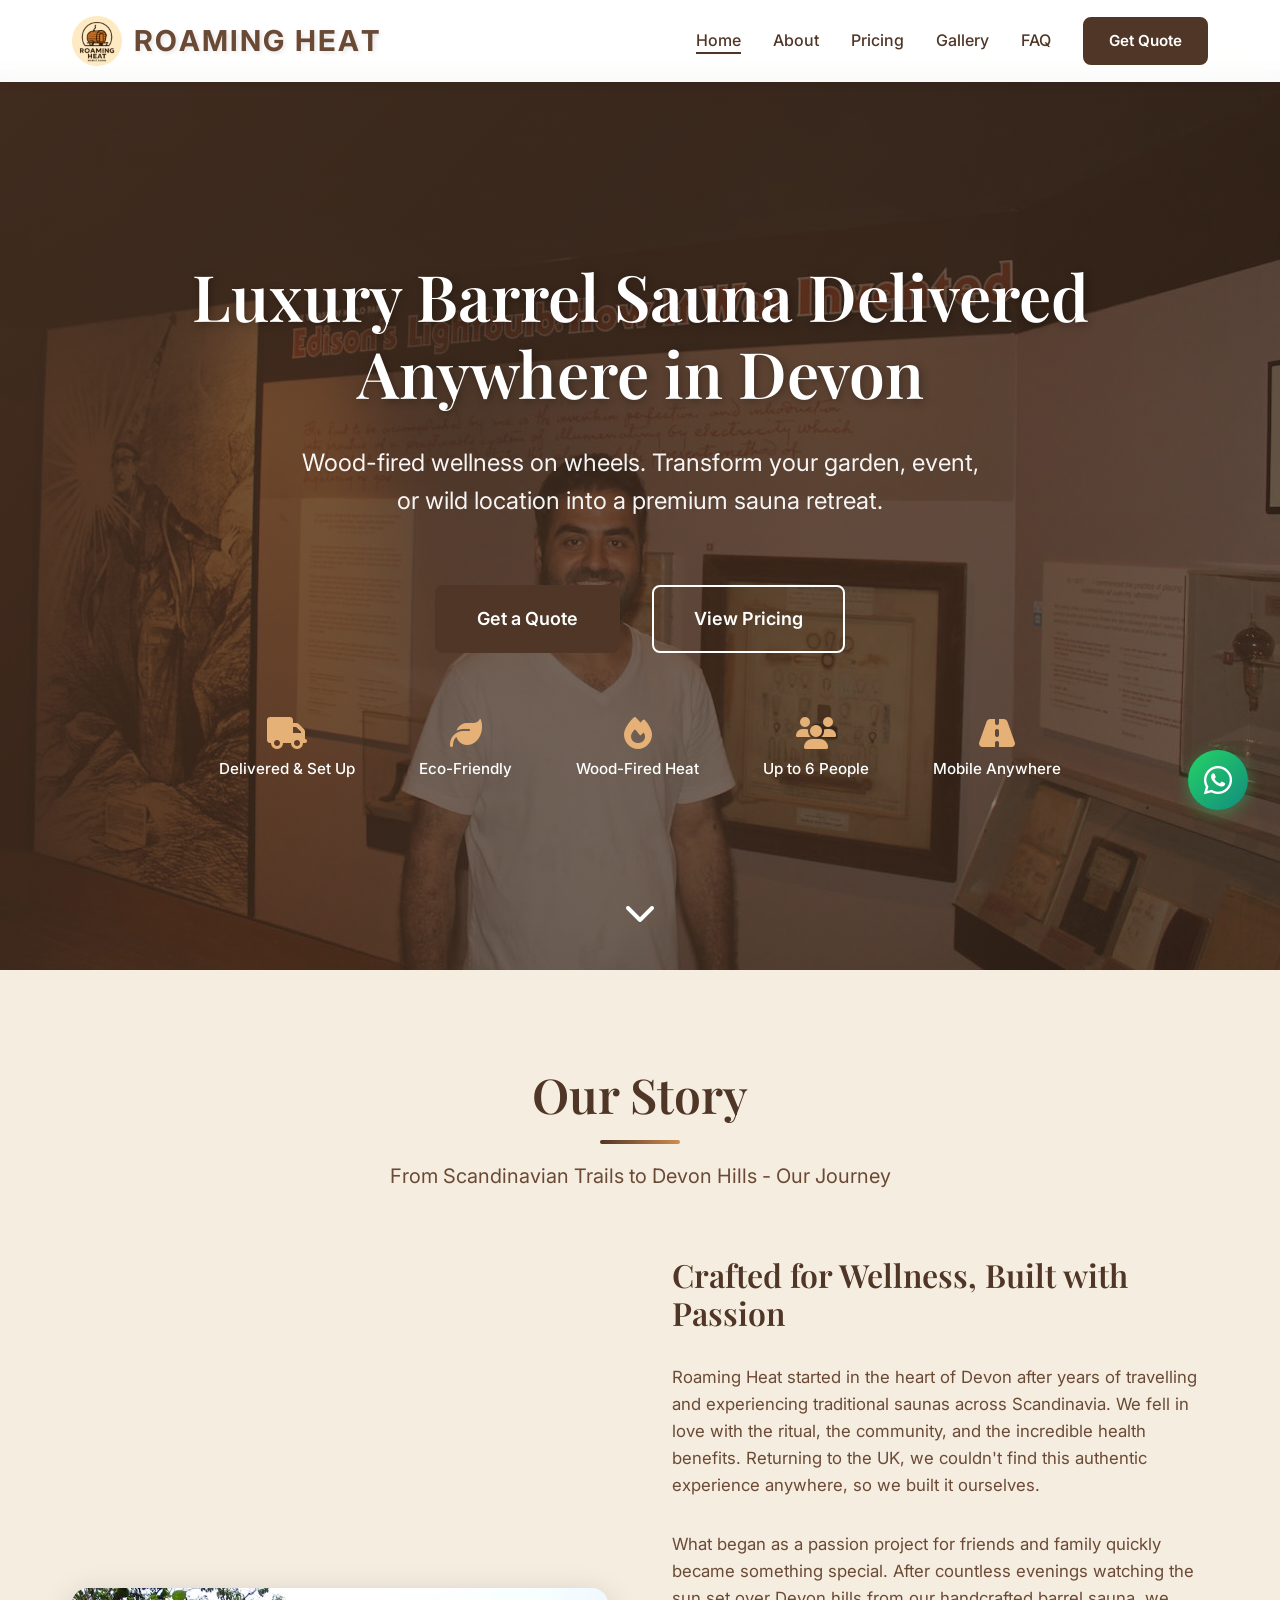
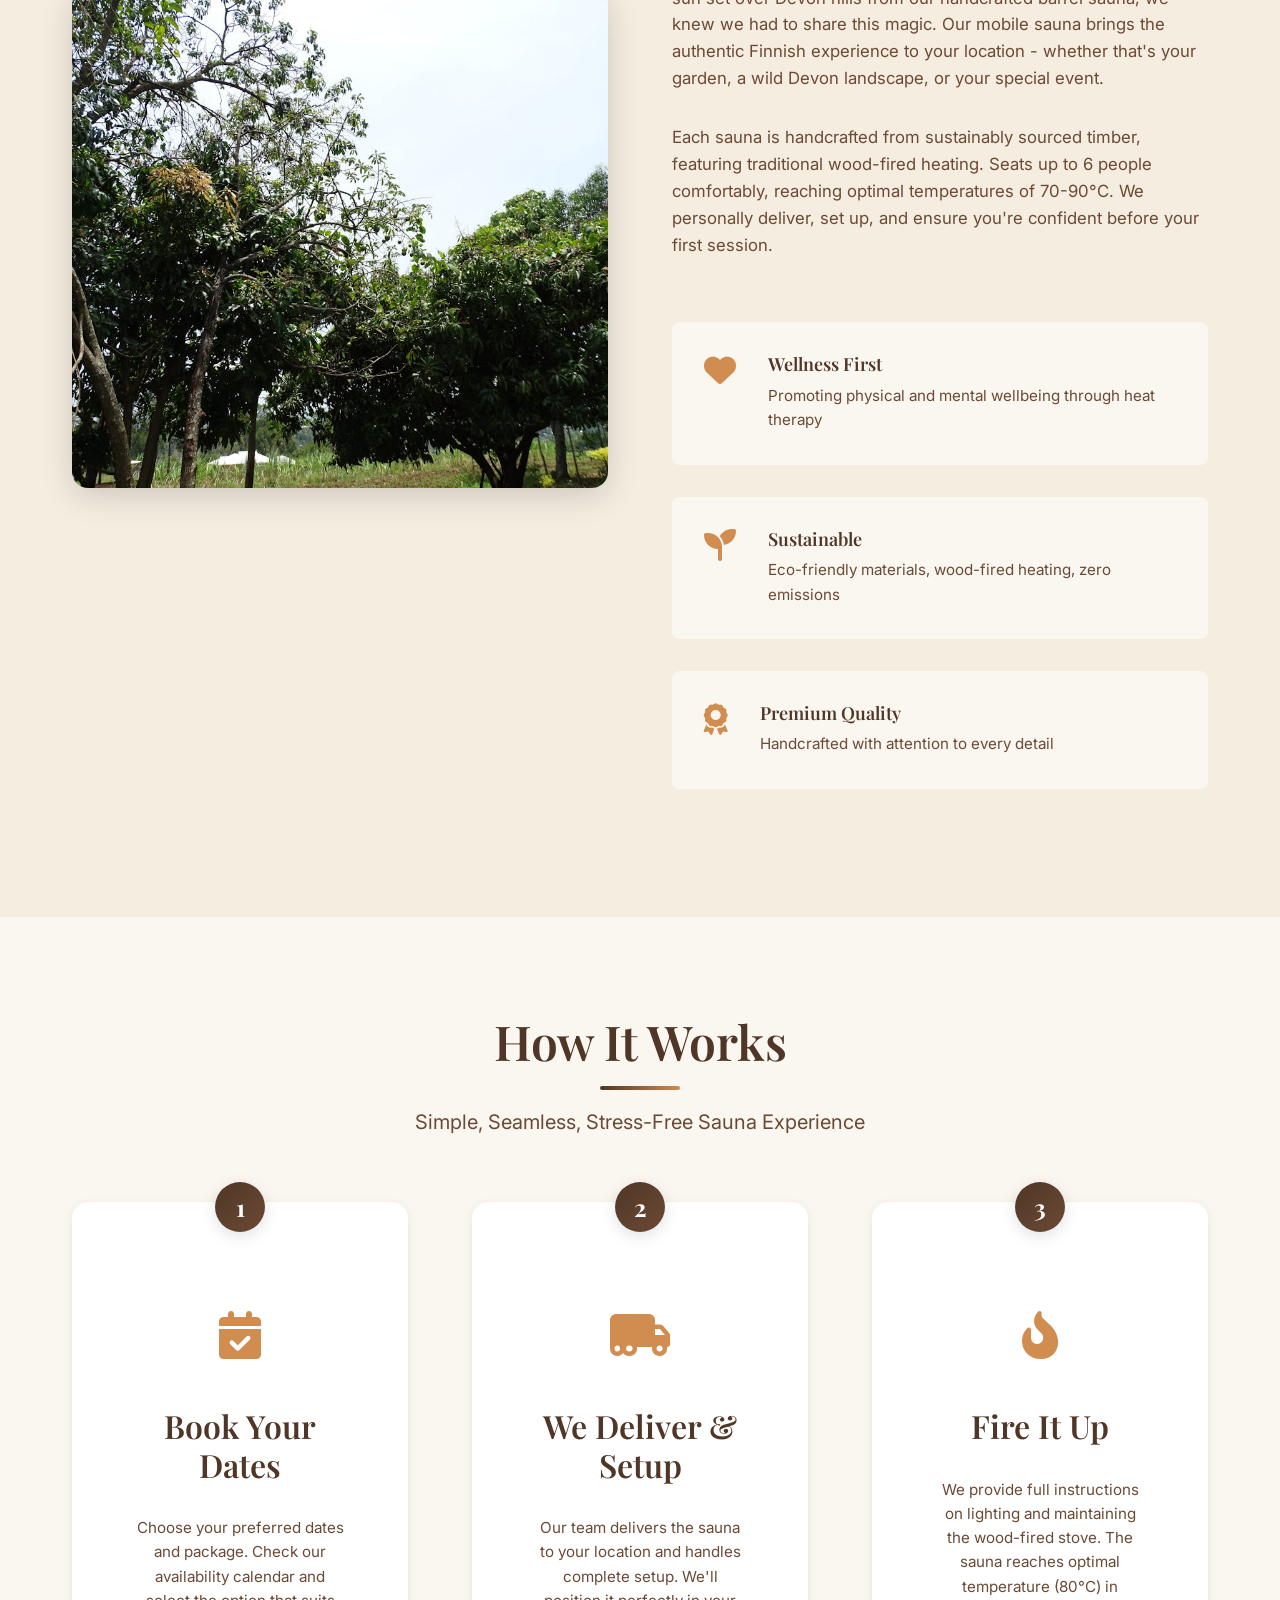
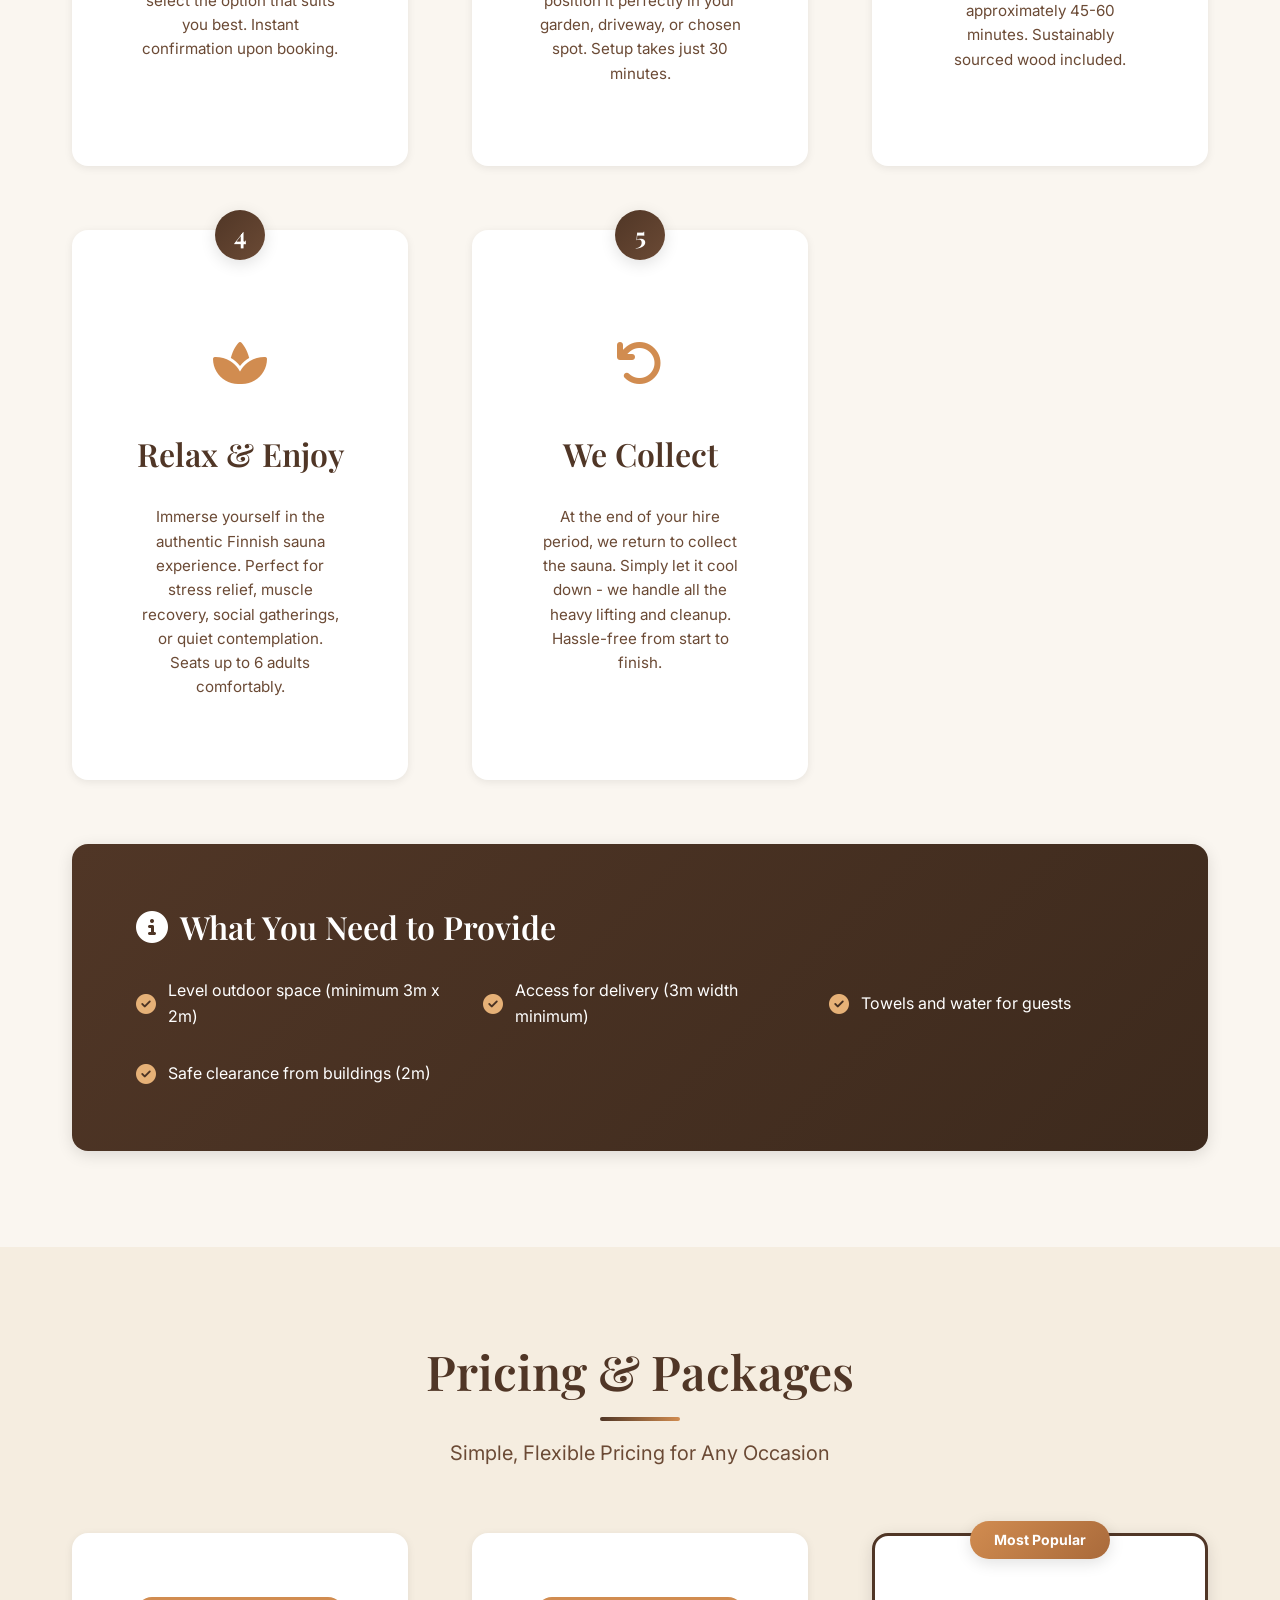
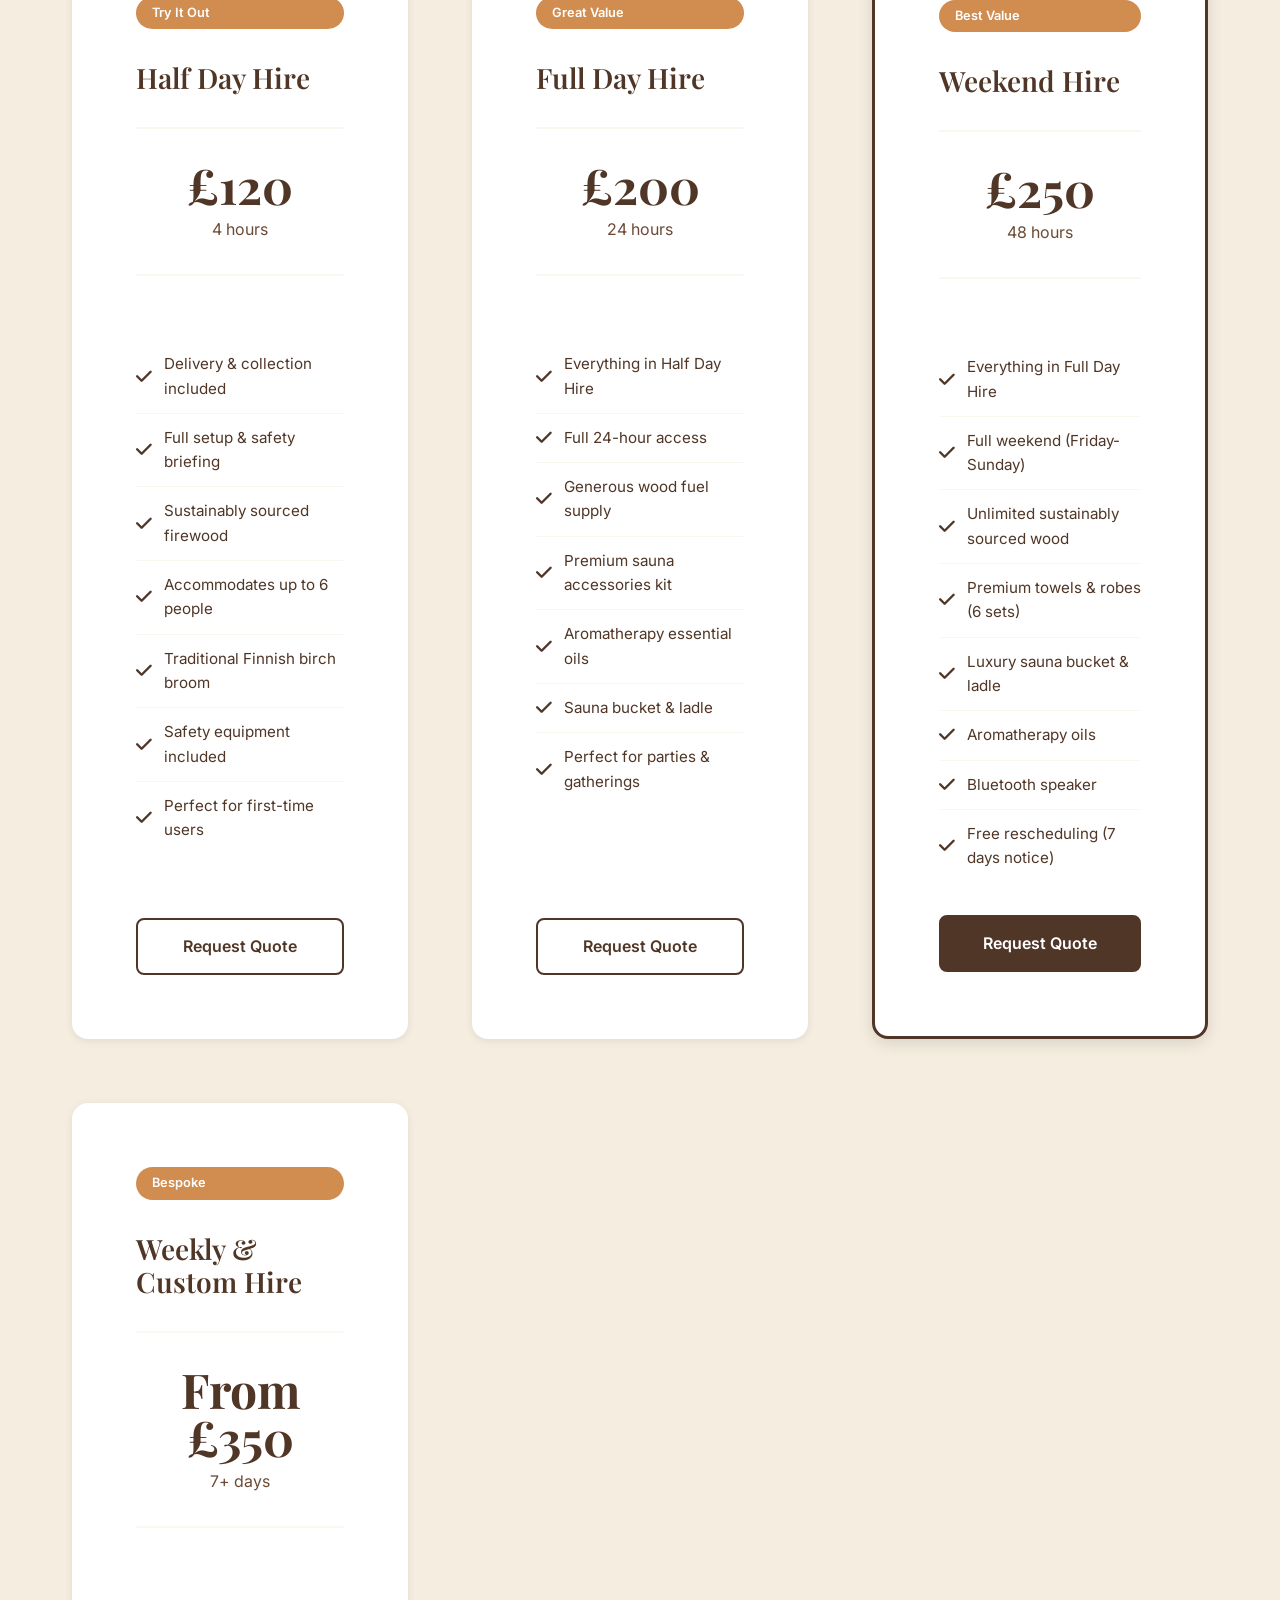
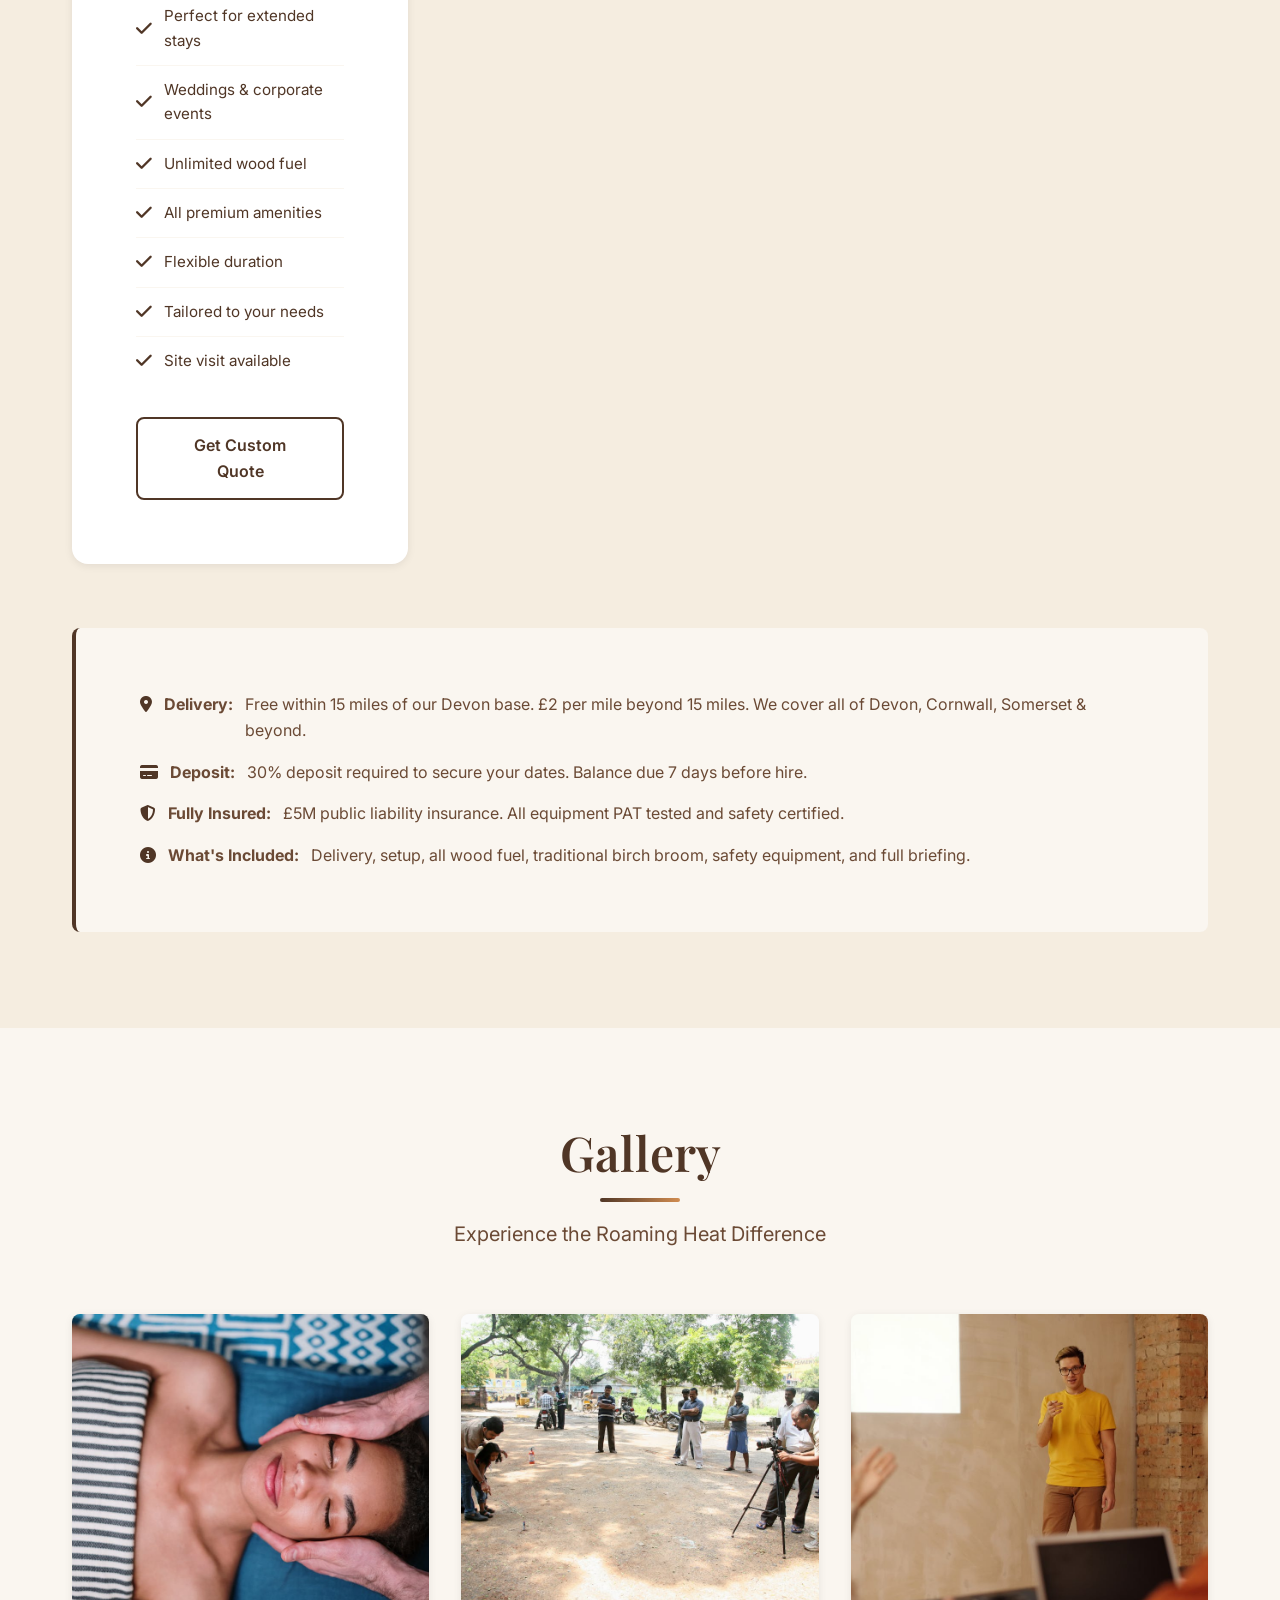
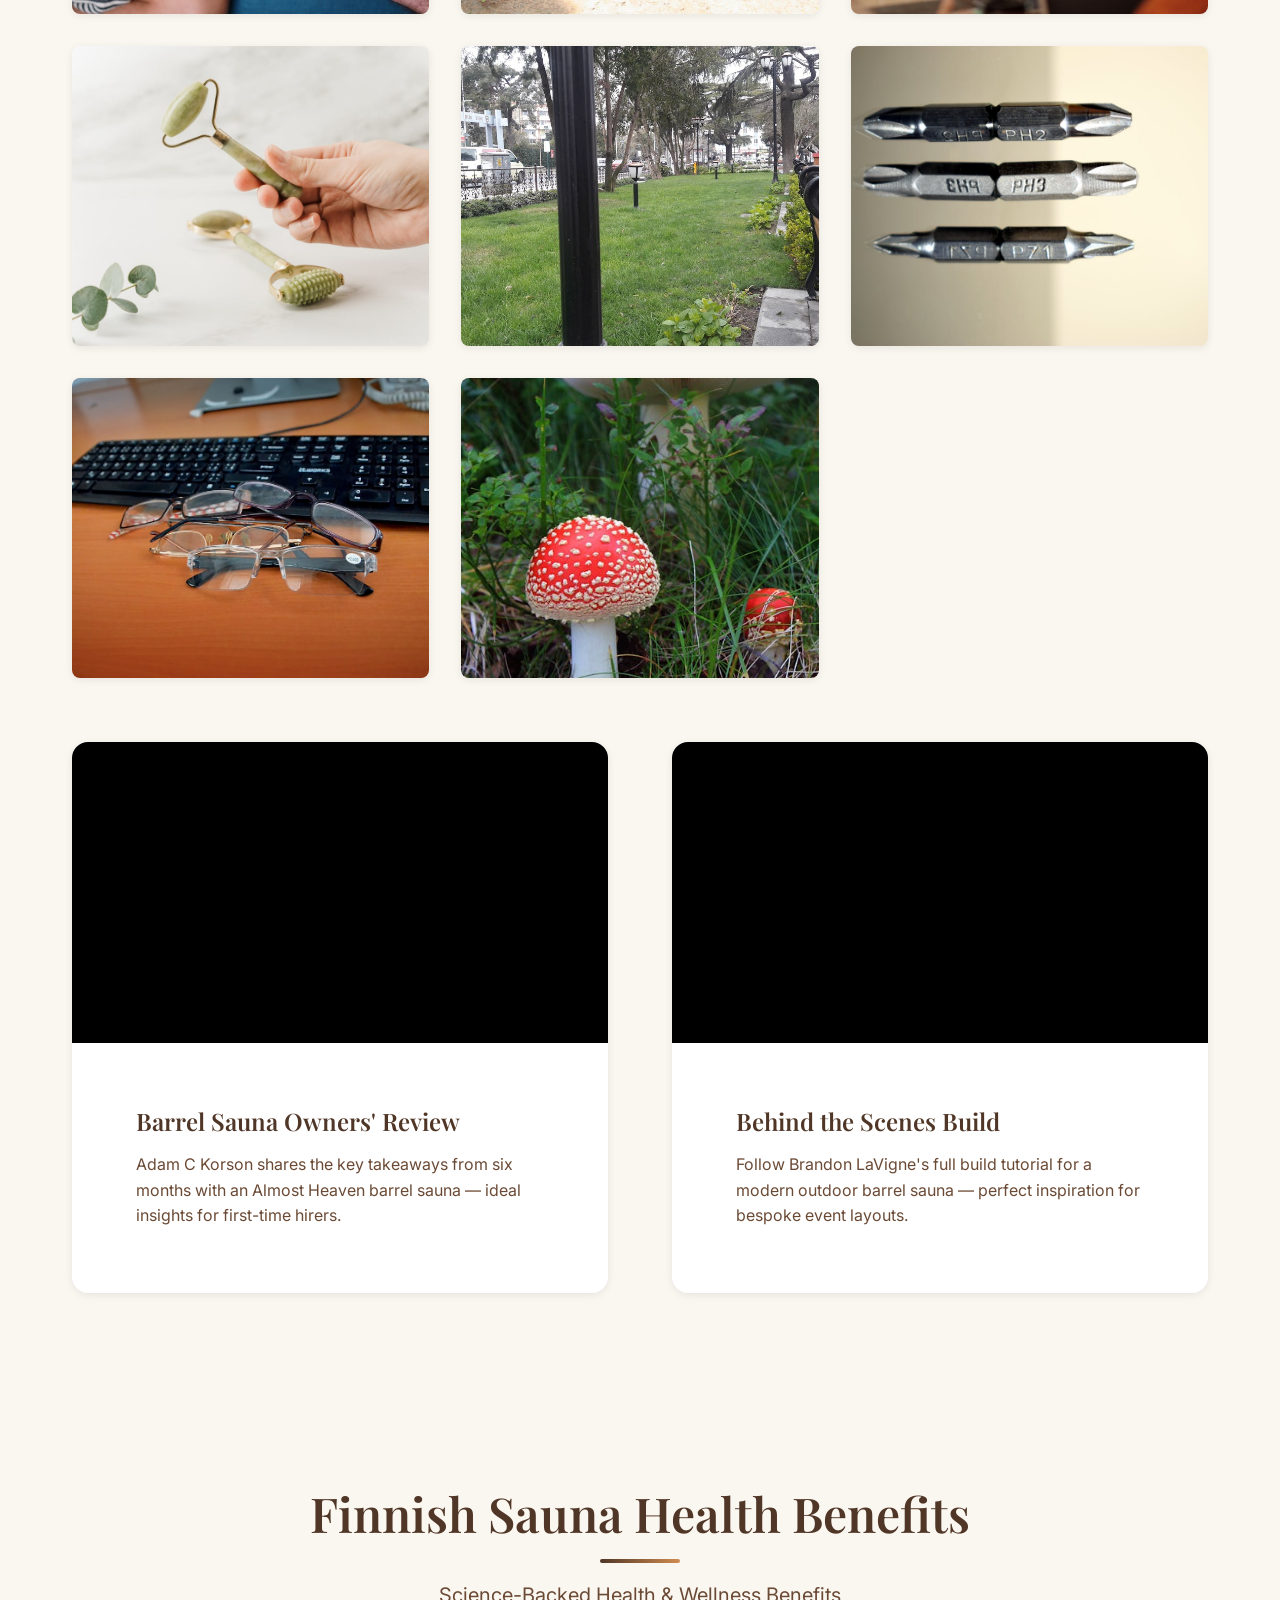
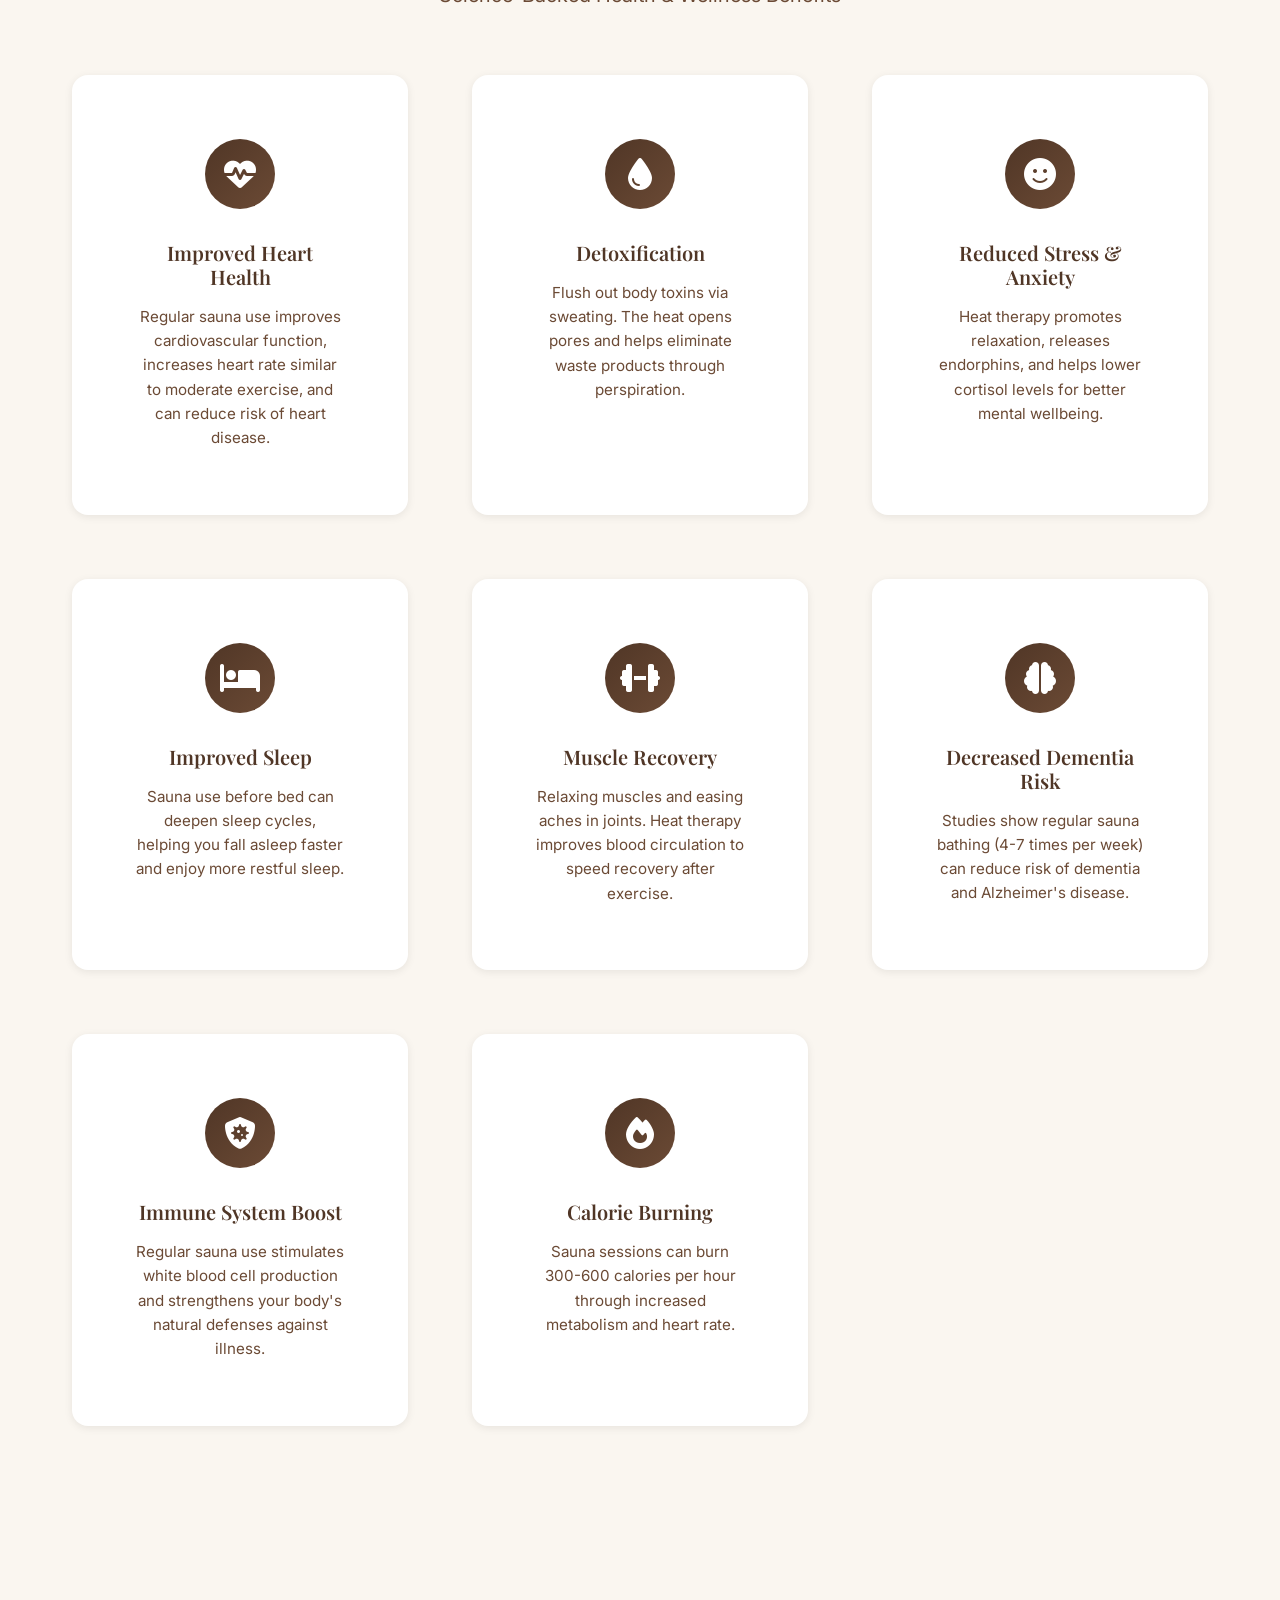
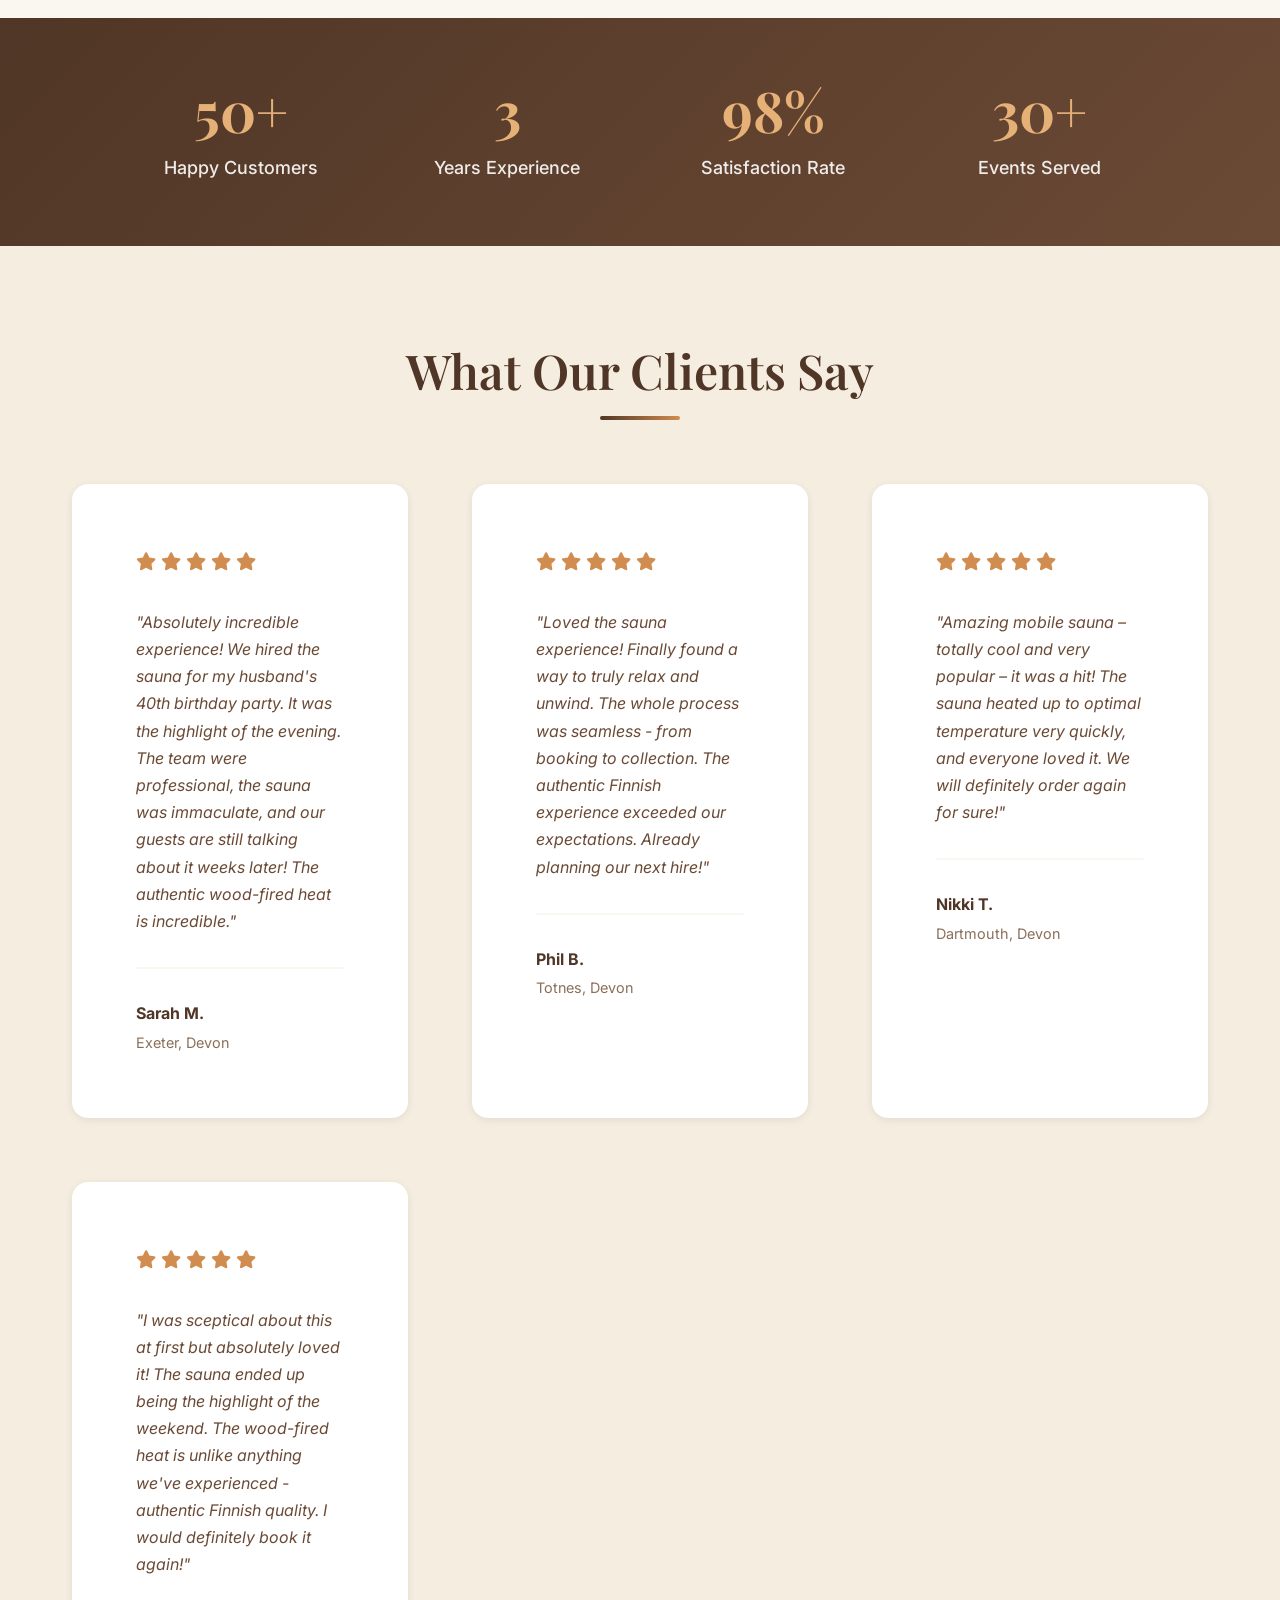
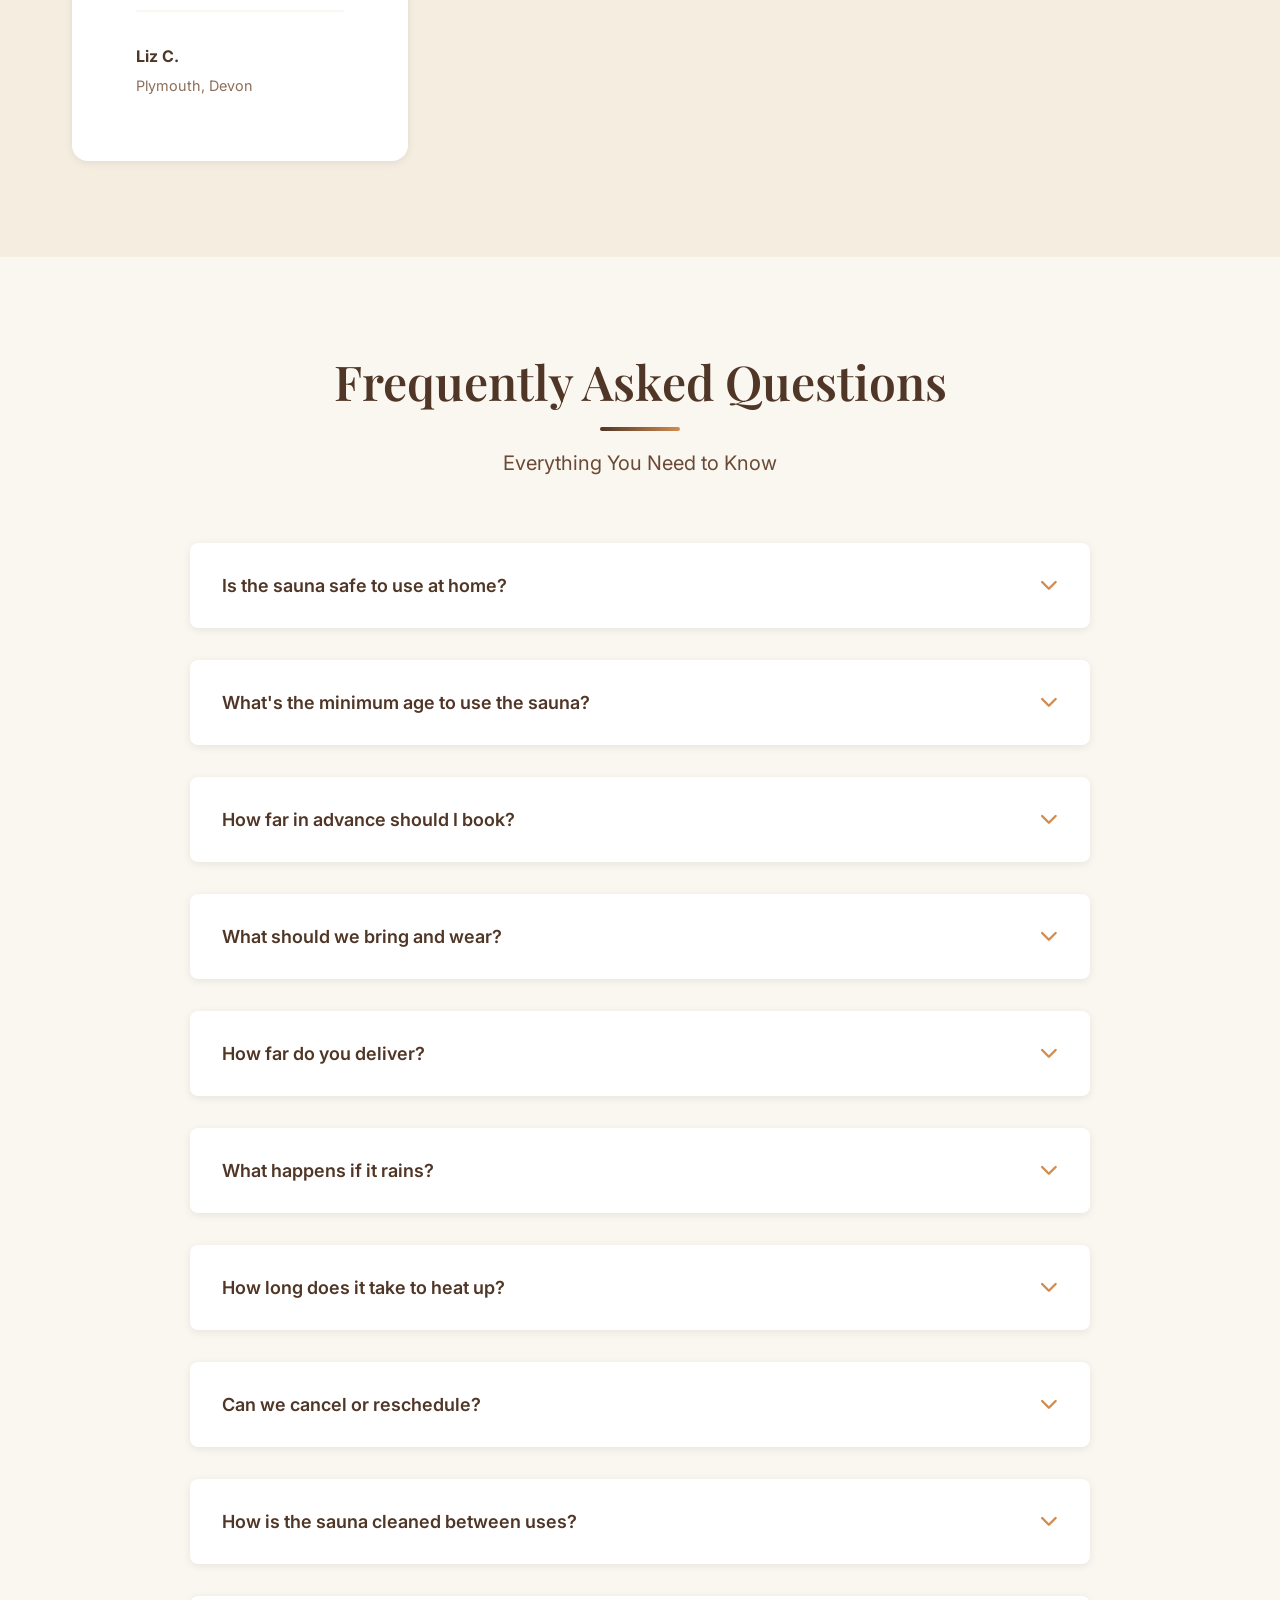
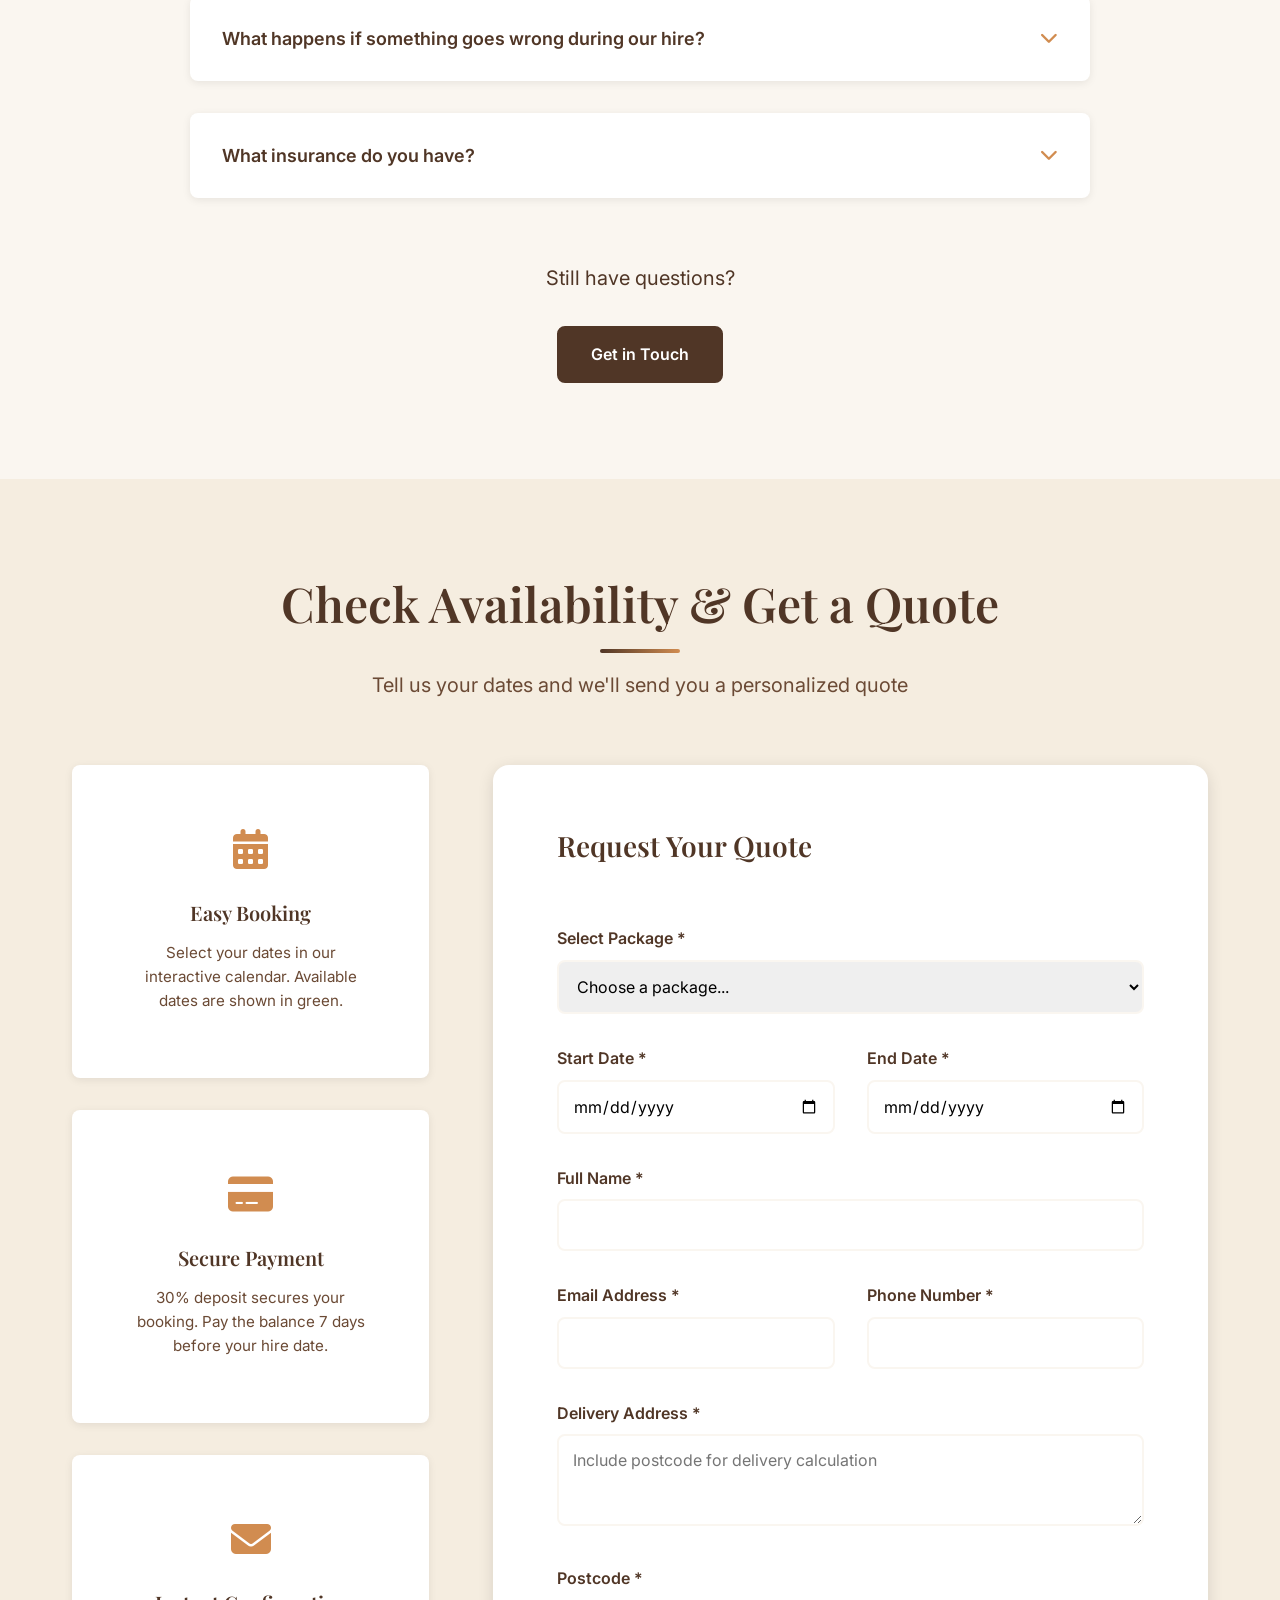
<file: index.html>
<!DOCTYPE html>
<html lang="en">
<head>
    <meta charset="UTF-8">
    <meta name="viewport" content="width=device-width, initial-scale=1.0">
    <meta name="description" content="Premium mobile sauna hire in the UK. Bring the ultimate wellness experience to your doorstep. Book authentic Finnish barrel saunas for events, parties, or personal relaxation.">
    <meta name="keywords" content="mobile sauna, sauna hire, barrel sauna, wellness, UK sauna rental, event sauna, garden sauna">
    <meta name="author" content="Roaming Heat Mobile Saunas">
    
    <!-- Open Graph / Social Media -->
    <meta property="og:title" content="Roaming Heat Mobile Saunas - Premium Sauna Hire UK">
    <meta property="og:description" content="Experience authentic Finnish sauna culture at your location. Premium mobile sauna hire for wellness, events, and relaxation.">
    <meta property="og:type" content="website">
    <meta property="og:url" content="https://roamingheat.co.uk">
    
    <title>Roaming Heat Mobile Saunas - Premium Sauna Hire UK | Wellness Delivered</title>
    
    <!-- Fonts -->
    <link rel="preconnect" href="https://fonts.googleapis.com">
    <link rel="preconnect" href="https://fonts.gstatic.com" crossorigin>
    <link href="https://fonts.googleapis.com/css2?family=Playfair+Display:wght@400;500;600;700&family=Inter:wght@300;400;500;600;700&display=swap" rel="stylesheet">
    
    <!-- Icons -->
    <link rel="stylesheet" href="https://cdnjs.cloudflare.com/ajax/libs/font-awesome/6.4.0/css/all.min.css">
    
    <!-- Stylesheet -->
    <link rel="stylesheet" href="styles.css">
</head>
<body>
    <!-- Navigation -->
    <nav class="navbar" id="navbar">
        <div class="container">
            <div class="nav-wrapper">
                <div class="logo">
                    <div class="logo-image-wrapper">
                        <img src="images/roaming-sauna-logo.png" alt="Roaming Heat Logo" class="logo-image">
                        <div class="steam-effect"></div>
                    </div>
                    <span class="logo-text" id="logoText">
                        <span class="letter">R</span><span class="letter">o</span><span class="letter">a</span><span class="letter">m</span><span class="letter">i</span><span class="letter">n</span><span class="letter">g</span><span class="letter space"> </span><span class="letter">H</span><span class="letter">e</span><span class="letter">a</span><span class="letter">t</span>
                    </span>
                </div>
                
                <button class="mobile-menu-toggle" id="mobileMenuToggle" aria-label="Toggle menu">
                    <span></span>
                    <span></span>
                    <span></span>
                </button>
                
                <ul class="nav-menu" id="navMenu">
                    <li><a href="#home" class="nav-link active">Home</a></li>
                    <li><a href="#about" class="nav-link">About</a></li>
                    <li><a href="#pricing" class="nav-link">Pricing</a></li>
                    <li><a href="#gallery" class="nav-link">Gallery</a></li>
                    <li><a href="#faq" class="nav-link">FAQ</a></li>
                    <li><a href="#contact" class="btn btn-primary btn-nav">Get Quote</a></li>
                </ul>
            </div>
        </div>
    </nav>

    <!-- Hero Section -->
    <section class="hero" id="home">
        <div class="hero-overlay"></div>
        <div class="hero-background">
            <img src="images/hero-sauna.jpg"
                 alt="Wood-fired barrel sauna glowing at sunset in a forest clearing"
                 class="hero-media">
        </div>
        <div class="hero-content">
            <div class="container">
                <h1 class="hero-title">Luxury Barrel Sauna Delivered Anywhere in Devon</h1>
                <p class="hero-subtitle">Wood-fired wellness on wheels. Transform your garden, event, or wild location into a premium sauna retreat.</p>
                <div class="hero-cta">
                    <a href="#contact" class="btn btn-primary btn-large">Get a Quote</a>
                    <a href="#pricing" class="btn btn-secondary btn-large">View Pricing</a>
                </div>
                <div class="hero-features">
                    <div class="feature-item">
                        <i class="fas fa-truck"></i>
                        <span>Delivered & Set Up</span>
                    </div>
                    <div class="feature-item">
                        <i class="fas fa-leaf"></i>
                        <span>Eco-Friendly</span>
                    </div>
                    <div class="feature-item">
                        <i class="fas fa-fire"></i>
                        <span>Wood-Fired Heat</span>
                    </div>
                    <div class="feature-item">
                        <i class="fas fa-users"></i>
                        <span>Up to 6 People</span>
                    </div>
                    <div class="feature-item">
                        <i class="fas fa-road"></i>
                        <span>Mobile Anywhere</span>
                    </div>
                </div>
            </div>
        </div>
        <div class="scroll-indicator">
            <i class="fas fa-chevron-down"></i>
        </div>
    </section>

    <!-- About Section -->
    <section class="about section-padding" id="about">
        <div class="container">
            <div class="section-header text-center">
                <h2 class="section-title">Our Story</h2>
                <div class="title-underline"></div>
                <p class="section-subtitle">From Scandinavian Trails to Devon Hills - Our Journey</p>
            </div>
            
            <div class="about-content">
                <div class="about-grid">
                    <div class="about-image">
                        <img src="images/about-sauna.jpg"
                             alt="Team preparing a handcrafted mobile barrel sauna beside a countryside cabin"
                             class="about-photo"
                             loading="lazy">
                    </div>
                    <div class="about-text">
                        <h3>Crafted for Wellness, Built with Passion</h3>
                        <p>Roaming Heat started in the heart of Devon after years of travelling and experiencing traditional saunas across Scandinavia. We fell in love with the ritual, the community, and the incredible health benefits. Returning to the UK, we couldn't find this authentic experience anywhere, so we built it ourselves.</p>
                        <p>What began as a passion project for friends and family quickly became something special. After countless evenings watching the sun set over Devon hills from our handcrafted barrel sauna, we knew we had to share this magic. Our mobile sauna brings the authentic Finnish experience to your location - whether that's your garden, a wild Devon landscape, or your special event.</p>
                        <p>Each sauna is handcrafted from sustainably sourced timber, featuring traditional wood-fired heating. Seats up to 6 people comfortably, reaching optimal temperatures of 70-90°C. We personally deliver, set up, and ensure you're confident before your first session.</p>
                        
                        <div class="about-values">
                            <div class="value-item">
                                <i class="fas fa-heart"></i>
                                <div>
                                    <h4>Wellness First</h4>
                                    <p>Promoting physical and mental wellbeing through heat therapy</p>
                                </div>
                            </div>
                            <div class="value-item">
                                <i class="fas fa-seedling"></i>
                                <div>
                                    <h4>Sustainable</h4>
                                    <p>Eco-friendly materials, wood-fired heating, zero emissions</p>
                                </div>
                            </div>
                            <div class="value-item">
                                <i class="fas fa-award"></i>
                                <div>
                                    <h4>Premium Quality</h4>
                                    <p>Handcrafted with attention to every detail</p>
                                </div>
                            </div>
                        </div>
                    </div>
                </div>
            </div>
        </div>
    </section>

    <!-- How It Works Section -->
    <section class="how-it-works section-padding bg-light" id="how-it-works">
        <div class="container">
            <div class="section-header text-center">
                <h2 class="section-title">How It Works</h2>
                <div class="title-underline"></div>
                <p class="section-subtitle">Simple, Seamless, Stress-Free Sauna Experience</p>
            </div>
            
            <div class="steps-grid">
                <div class="step-card">
                    <div class="step-number">1</div>
                    <div class="step-icon">
                        <i class="fas fa-calendar-check"></i>
                    </div>
                    <h3>Book Your Dates</h3>
                    <p>Choose your preferred dates and package. Check our availability calendar and select the option that suits you best. Instant confirmation upon booking.</p>
                </div>
                
                <div class="step-card">
                    <div class="step-number">2</div>
                    <div class="step-icon">
                        <i class="fas fa-truck-moving"></i>
                    </div>
                    <h3>We Deliver & Setup</h3>
                    <p>Our team delivers the sauna to your location and handles complete setup. We'll position it perfectly in your garden, driveway, or chosen spot. Setup takes just 30 minutes.</p>
                </div>
                
                <div class="step-card">
                    <div class="step-number">3</div>
                    <div class="step-icon">
                        <i class="fas fa-fire-alt"></i>
                    </div>
                    <h3>Fire It Up</h3>
                    <p>We provide full instructions on lighting and maintaining the wood-fired stove. The sauna reaches optimal temperature (80°C) in approximately 45-60 minutes. Sustainably sourced wood included.</p>
                </div>
                
                <div class="step-card">
                    <div class="step-number">4</div>
                    <div class="step-icon">
                        <i class="fas fa-spa"></i>
                    </div>
                    <h3>Relax & Enjoy</h3>
                    <p>Immerse yourself in the authentic Finnish sauna experience. Perfect for stress relief, muscle recovery, social gatherings, or quiet contemplation. Seats up to 6 adults comfortably.</p>
                </div>
                
                <div class="step-card">
                    <div class="step-number">5</div>
                    <div class="step-icon">
                        <i class="fas fa-undo"></i>
                    </div>
                    <h3>We Collect</h3>
                    <p>At the end of your hire period, we return to collect the sauna. Simply let it cool down - we handle all the heavy lifting and cleanup. Hassle-free from start to finish.</p>
                </div>
            </div>
            
            <div class="requirements-box">
                <h3><i class="fas fa-info-circle"></i> What You Need to Provide</h3>
                <div class="requirements-grid">
                    <div class="requirement-item">
                        <i class="fas fa-check-circle"></i>
                        <span>Level outdoor space (minimum 3m x 2m)</span>
                    </div>
                    <div class="requirement-item">
                        <i class="fas fa-check-circle"></i>
                        <span>Access for delivery (3m width minimum)</span>
                    </div>
                    <div class="requirement-item">
                        <i class="fas fa-check-circle"></i>
                        <span>Towels and water for guests</span>
                    </div>
                    <div class="requirement-item">
                        <i class="fas fa-check-circle"></i>
                        <span>Safe clearance from buildings (2m)</span>
                    </div>
                </div>
            </div>
        </div>
    </section>

    <!-- Pricing Section -->
    <section class="pricing section-padding" id="pricing">
        <div class="container">
            <div class="section-header text-center">
                <h2 class="section-title">Pricing & Packages</h2>
                <div class="title-underline"></div>
                <p class="section-subtitle">Simple, Flexible Pricing for Any Occasion</p>
            </div>
            
            <div class="pricing-grid">
                <!-- Package 1 -->
                <div class="pricing-card">
                    <div class="package-tag">Try It Out</div>
                    <h3 class="package-name">Half Day Hire</h3>
                    <div class="package-price">
                        <span class="price">£120</span>
                        <span class="duration">4 hours</span>
                    </div>
                    <ul class="package-features">
                        <li><i class="fas fa-check"></i> Delivery & collection included</li>
                        <li><i class="fas fa-check"></i> Full setup & safety briefing</li>
                        <li><i class="fas fa-check"></i> Sustainably sourced firewood</li>
                        <li><i class="fas fa-check"></i> Accommodates up to 6 people</li>
                        <li><i class="fas fa-check"></i> Traditional Finnish birch broom</li>
                        <li><i class="fas fa-check"></i> Safety equipment included</li>
                        <li><i class="fas fa-check"></i> Perfect for first-time users</li>
                    </ul>
                    <a href="#contact" class="btn btn-outline">Request Quote</a>
                </div>
                
                <!-- Package 2 -->
                <div class="pricing-card">
                    <div class="package-tag">Great Value</div>
                    <h3 class="package-name">Full Day Hire</h3>
                    <div class="package-price">
                        <span class="price">£200</span>
                        <span class="duration">24 hours</span>
                    </div>
                    <ul class="package-features">
                        <li><i class="fas fa-check"></i> Everything in Half Day Hire</li>
                        <li><i class="fas fa-check"></i> Full 24-hour access</li>
                        <li><i class="fas fa-check"></i> Generous wood fuel supply</li>
                        <li><i class="fas fa-check"></i> Premium sauna accessories kit</li>
                        <li><i class="fas fa-check"></i> Aromatherapy essential oils</li>
                        <li><i class="fas fa-check"></i> Sauna bucket & ladle</li>
                        <li><i class="fas fa-check"></i> Perfect for parties & gatherings</li>
                    </ul>
                    <a href="#contact" class="btn btn-outline">Request Quote</a>
                </div>
                
                <!-- Package 3 -->
                <div class="pricing-card featured">
                    <div class="package-badge">Most Popular</div>
                    <div class="package-tag">Best Value</div>
                    <h3 class="package-name">Weekend Hire</h3>
                    <div class="package-price">
                        <span class="price">£250</span>
                        <span class="duration">48 hours</span>
                    </div>
                    <ul class="package-features">
                        <li><i class="fas fa-check"></i> Everything in Full Day Hire</li>
                        <li><i class="fas fa-check"></i> Full weekend (Friday-Sunday)</li>
                        <li><i class="fas fa-check"></i> Unlimited sustainably sourced wood</li>
                        <li><i class="fas fa-check"></i> Premium towels & robes (6 sets)</li>
                        <li><i class="fas fa-check"></i> Luxury sauna bucket & ladle</li>
                        <li><i class="fas fa-check"></i> Aromatherapy oils</li>
                        <li><i class="fas fa-check"></i> Bluetooth speaker</li>
                        <li><i class="fas fa-check"></i> Free rescheduling (7 days notice)</li>
                    </ul>
                    <a href="#contact" class="btn btn-primary">Request Quote</a>
                </div>
                
                <!-- Package 4 - Custom/Event -->
                <div class="pricing-card">
                    <div class="package-tag">Bespoke</div>
                    <h3 class="package-name">Weekly & Custom Hire</h3>
                    <div class="package-price">
                        <span class="price">From £350</span>
                        <span class="duration">7+ days</span>
                    </div>
                    <ul class="package-features">
                        <li><i class="fas fa-check"></i> Perfect for extended stays</li>
                        <li><i class="fas fa-check"></i> Weddings & corporate events</li>
                        <li><i class="fas fa-check"></i> Unlimited wood fuel</li>
                        <li><i class="fas fa-check"></i> All premium amenities</li>
                        <li><i class="fas fa-check"></i> Flexible duration</li>
                        <li><i class="fas fa-check"></i> Tailored to your needs</li>
                        <li><i class="fas fa-check"></i> Site visit available</li>
                    </ul>
                    <a href="#contact" class="btn btn-outline">Get Custom Quote</a>
                </div>
            </div>
            
            <div class="pricing-notes">
                <p><i class="fas fa-map-marker-alt"></i> <strong>Delivery:</strong> Free within 15 miles of our Devon base. £2 per mile beyond 15 miles. We cover all of Devon, Cornwall, Somerset & beyond.</p>
                <p><i class="fas fa-credit-card"></i> <strong>Deposit:</strong> 30% deposit required to secure your dates. Balance due 7 days before hire.</p>
                <p><i class="fas fa-shield-alt"></i> <strong>Fully Insured:</strong> £5M public liability insurance. All equipment PAT tested and safety certified.</p>
                <p><i class="fas fa-info-circle"></i> <strong>What's Included:</strong> Delivery, setup, all wood fuel, traditional birch broom, safety equipment, and full briefing.</p>
            </div>
        </div>
    </section>

    <!-- Gallery Section -->
    <section class="gallery section-padding bg-light" id="gallery">
        <div class="container">
            <div class="section-header text-center">
                <h2 class="section-title">Gallery</h2>
                <div class="title-underline"></div>
                <p class="section-subtitle">Experience the Roaming Heat Difference</p>
            </div>
            
            <div class="gallery-grid">
                <div class="gallery-item">
                    <img src="images/gallery-1.jpg"
                         alt="Guests relaxing inside a glowing barrel sauna parked beside a riverside meadow"
                         loading="lazy">
                    <div class="gallery-overlay">
                        <i class="fas fa-search-plus" aria-hidden="true"></i>
                    </div>
                </div>
                
                <div class="gallery-item">
                    <img src="images/gallery-2.jpg"
                         alt="Interior of a wood-fired sauna with softly lit benches and a stacked stove"
                         loading="lazy">
                    <div class="gallery-overlay">
                        <i class="fas fa-search-plus" aria-hidden="true"></i>
                    </div>
                </div>
                
                <div class="gallery-item">
                    <img src="images/gallery-3.jpg"
                         alt="Steam rising from a barrel sauna with dramatic evening skies overhead"
                         loading="lazy">
                    <div class="gallery-overlay">
                        <i class="fas fa-search-plus" aria-hidden="true"></i>
                    </div>
                </div>
                
                <div class="gallery-item">
                    <img src="images/gallery-4.jpg"
                         alt="Friends cooling off beside a mobile sauna during a countryside gathering"
                         loading="lazy">
                    <div class="gallery-overlay">
                        <i class="fas fa-search-plus" aria-hidden="true"></i>
                    </div>
                </div>
                
                <div class="gallery-item">
                    <img src="images/gallery-5.jpg"
                         alt="Close-up of a roaring wood stove with water ladle and ladle bucket nearby"
                         loading="lazy">
                    <div class="gallery-overlay">
                        <i class="fas fa-search-plus" aria-hidden="true"></i>
                    </div>
                </div>
                
                <div class="gallery-item">
                    <img src="images/gallery-6.jpg"
                         alt="Barrel sauna set up for an outdoor event with festoon lights at dusk"
                         loading="lazy">
                    <div class="gallery-overlay">
                        <i class="fas fa-search-plus" aria-hidden="true"></i>
                    </div>
                </div>
                
                <div class="gallery-item">
                    <img src="images/gallery-7.jpg"
                         alt="Delivery team positioning a mobile sauna on a customer driveway"
                         loading="lazy">
                    <div class="gallery-overlay">
                        <i class="fas fa-search-plus" aria-hidden="true"></i>
                    </div>
                </div>
                
                <div class="gallery-item">
                    <img src="images/gallery-8.jpg"
                         alt="Night-time mobile sauna experience with warm lighting and cold plunge setup"
                         loading="lazy">
                    <div class="gallery-overlay">
                        <i class="fas fa-search-plus" aria-hidden="true"></i>
                    </div>
                </div>
            </div>
            
            <div class="gallery-media">
                <article class="media-card">
                    <div class="media-video">
                        <iframe src="https://www.youtube-nocookie.com/embed/yg2-rWb3UyI"
                                title="Costco barrel sauna review and ownership tips"
                                loading="lazy"
                                allow="accelerometer; autoplay; clipboard-write; encrypted-media; gyroscope; picture-in-picture; web-share"
                                allowfullscreen></iframe>
                    </div>
                    <div class="media-content">
                        <h3>Barrel Sauna Owners' Review</h3>
                        <p>Adam C Korson shares the key takeaways from six months with an Almost Heaven barrel sauna — ideal insights for first-time hirers.</p>
                    </div>
                </article>
                
                <article class="media-card">
                    <div class="media-video">
                        <iframe src="https://www.youtube-nocookie.com/embed/G88gRuoESyE"
                                title="Building a modern outdoor barrel sauna"
                                loading="lazy"
                                allow="accelerometer; autoplay; clipboard-write; encrypted-media; gyroscope; picture-in-picture; web-share"
                                allowfullscreen></iframe>
                    </div>
                    <div class="media-content">
                        <h3>Behind the Scenes Build</h3>
                        <p>Follow Brandon LaVigne's full build tutorial for a modern outdoor barrel sauna — perfect inspiration for bespoke event layouts.</p>
                    </div>
                </article>
            </div>
        </div>
    </section>

    <!-- Health Benefits Section -->
    <section class="health-benefits section-padding bg-light">
        <div class="container">
            <div class="section-header text-center">
                <h2 class="section-title">Finnish Sauna Health Benefits</h2>
                <div class="title-underline"></div>
                <p class="section-subtitle">Science-Backed Health & Wellness Benefits</p>
            </div>
            
            <div class="benefits-grid">
                <div class="benefit-card">
                    <div class="benefit-icon">
                        <i class="fas fa-heartbeat"></i>
                    </div>
                    <h3>Improved Heart Health</h3>
                    <p>Regular sauna use improves cardiovascular function, increases heart rate similar to moderate exercise, and can reduce risk of heart disease.</p>
                </div>
                
                <div class="benefit-card">
                    <div class="benefit-icon">
                        <i class="fas fa-tint"></i>
                    </div>
                    <h3>Detoxification</h3>
                    <p>Flush out body toxins via sweating. The heat opens pores and helps eliminate waste products through perspiration.</p>
                </div>
                
                <div class="benefit-card">
                    <div class="benefit-icon">
                        <i class="fas fa-smile"></i>
                    </div>
                    <h3>Reduced Stress & Anxiety</h3>
                    <p>Heat therapy promotes relaxation, releases endorphins, and helps lower cortisol levels for better mental wellbeing.</p>
                </div>
                
                <div class="benefit-card">
                    <div class="benefit-icon">
                        <i class="fas fa-bed"></i>
                    </div>
                    <h3>Improved Sleep</h3>
                    <p>Sauna use before bed can deepen sleep cycles, helping you fall asleep faster and enjoy more restful sleep.</p>
                </div>
                
                <div class="benefit-card">
                    <div class="benefit-icon">
                        <i class="fas fa-dumbbell"></i>
                    </div>
                    <h3>Muscle Recovery</h3>
                    <p>Relaxing muscles and easing aches in joints. Heat therapy improves blood circulation to speed recovery after exercise.</p>
                </div>
                
                <div class="benefit-card">
                    <div class="benefit-icon">
                        <i class="fas fa-brain"></i>
                    </div>
                    <h3>Decreased Dementia Risk</h3>
                    <p>Studies show regular sauna bathing (4-7 times per week) can reduce risk of dementia and Alzheimer's disease.</p>
                </div>
                
                <div class="benefit-card">
                    <div class="benefit-icon">
                        <i class="fas fa-shield-virus"></i>
                    </div>
                    <h3>Immune System Boost</h3>
                    <p>Regular sauna use stimulates white blood cell production and strengthens your body's natural defenses against illness.</p>
                </div>
                
                <div class="benefit-card">
                    <div class="benefit-icon">
                        <i class="fas fa-fire"></i>
                    </div>
                    <h3>Calorie Burning</h3>
                    <p>Sauna sessions can burn 300-600 calories per hour through increased metabolism and heart rate.</p>
                </div>
            </div>
            
        </div>
    </section>

    <!-- Social Proof Stats -->
    <section class="stats-section">
        <div class="container">
            <div class="stats-grid">
                <div class="stat-item">
                    <div class="stat-number">50+</div>
                    <div class="stat-label">Happy Customers</div>
                </div>
                <div class="stat-item">
                    <div class="stat-number">3</div>
                    <div class="stat-label">Years Experience</div>
                </div>
                <div class="stat-item">
                    <div class="stat-number">98%</div>
                    <div class="stat-label">Satisfaction Rate</div>
                </div>
                <div class="stat-item">
                    <div class="stat-number">30+</div>
                    <div class="stat-label">Events Served</div>
                </div>
            </div>
        </div>
    </section>

    <!-- Testimonials Section -->
    <section class="testimonials section-padding">
        <div class="container">
            <div class="section-header text-center">
                <h2 class="section-title">What Our Clients Say</h2>
                <div class="title-underline"></div>
            </div>
            
            <div class="testimonials-grid">
                <div class="testimonial-card">
                    <div class="stars">
                        <i class="fas fa-star"></i>
                        <i class="fas fa-star"></i>
                        <i class="fas fa-star"></i>
                        <i class="fas fa-star"></i>
                        <i class="fas fa-star"></i>
                    </div>
                    <p class="testimonial-text">"Absolutely incredible experience! We hired the sauna for my husband's 40th birthday party. It was the highlight of the evening. The team were professional, the sauna was immaculate, and our guests are still talking about it weeks later! The authentic wood-fired heat is incredible."</p>
                    <div class="testimonial-author">
                        <strong>Sarah M.</strong>
                        <span>Exeter, Devon</span>
                    </div>
                </div>
                
                <div class="testimonial-card">
                    <div class="stars">
                        <i class="fas fa-star"></i>
                        <i class="fas fa-star"></i>
                        <i class="fas fa-star"></i>
                        <i class="fas fa-star"></i>
                        <i class="fas fa-star"></i>
                    </div>
                    <p class="testimonial-text">"Loved the sauna experience! Finally found a way to truly relax and unwind. The whole process was seamless - from booking to collection. The authentic Finnish experience exceeded our expectations. Already planning our next hire!"</p>
                    <div class="testimonial-author">
                        <strong>Phil B.</strong>
                        <span>Totnes, Devon</span>
                    </div>
                </div>
                
                <div class="testimonial-card">
                    <div class="stars">
                        <i class="fas fa-star"></i>
                        <i class="fas fa-star"></i>
                        <i class="fas fa-star"></i>
                        <i class="fas fa-star"></i>
                        <i class="fas fa-star"></i>
                    </div>
                    <p class="testimonial-text">"Amazing mobile sauna – totally cool and very popular – it was a hit! The sauna heated up to optimal temperature very quickly, and everyone loved it. We will definitely order again for sure!"</p>
                    <div class="testimonial-author">
                        <strong>Nikki T.</strong>
                        <span>Dartmouth, Devon</span>
                    </div>
                </div>
                
                <div class="testimonial-card">
                    <div class="stars">
                        <i class="fas fa-star"></i>
                        <i class="fas fa-star"></i>
                        <i class="fas fa-star"></i>
                        <i class="fas fa-star"></i>
                        <i class="fas fa-star"></i>
                    </div>
                    <p class="testimonial-text">"I was sceptical about this at first but absolutely loved it! The sauna ended up being the highlight of the weekend. The wood-fired heat is unlike anything we've experienced - authentic Finnish quality. I would definitely book it again!"</p>
                    <div class="testimonial-author">
                        <strong>Liz C.</strong>
                        <span>Plymouth, Devon</span>
                    </div>
                </div>
            </div>
        </div>
    </section>

    <!-- FAQ Section -->
    <section class="faq section-padding bg-light" id="faq">
        <div class="container">
            <div class="section-header text-center">
                <h2 class="section-title">Frequently Asked Questions</h2>
                <div class="title-underline"></div>
                <p class="section-subtitle">Everything You Need to Know</p>
            </div>
            
            <div class="faq-container">
                <div class="faq-item">
                    <button class="faq-question">
                        <span>Is the sauna safe to use at home?</span>
                        <i class="fas fa-chevron-down"></i>
                    </button>
                    <div class="faq-answer">
                        <p>Absolutely! Safety is our top priority. Each sauna comes with comprehensive safety equipment including a fire extinguisher, carbon monoxide detector, and detailed safety instructions. We provide a full briefing during setup, covering proper wood-burning techniques, ventilation, and usage guidelines. Our saunas are built to strict safety standards and are covered by our liability insurance. We require a 2-meter clearance from buildings and proper ventilation during use.</p>
                    </div>
                </div>
                
                <div class="faq-item">
                    <button class="faq-question">
                        <span>What's the minimum age to use the sauna?</span>
                        <i class="fas fa-chevron-down"></i>
                    </button>
                    <div class="faq-answer">
                        <p>Children aged 12 and above can use the sauna with adult supervision. We recommend shorter sessions (5-10 minutes) and lower temperatures for younger users. Children should be closely monitored at all times. Pregnant women, people with heart conditions, or those with medical concerns should consult their GP before using a sauna.</p>
                    </div>
                </div>
                
                <div class="faq-item">
                    <button class="faq-question">
                        <span>How far in advance should I book?</span>
                        <i class="fas fa-chevron-down"></i>
                    </button>
                    <div class="faq-answer">
                        <p>We recommend booking at least 2-3 weeks in advance, especially for weekend dates during peak season (April-September). However, we can often accommodate last-minute bookings subject to availability. For events and weddings, we suggest booking 2-3 months ahead. Check our live availability calendar for real-time booking slots.</p>
                    </div>
                </div>
                
                <div class="faq-item">
                    <button class="faq-question">
                        <span>What should we bring and wear?</span>
                        <i class="fas fa-chevron-down"></i>
                    </button>
                    <div class="faq-answer">
                        <p>Bring towels for sitting on and drying off, plenty of water for hydration, and swimwear (though private use allows for traditional Finnish nude bathing if preferred). We recommend having a cold shower or outdoor cooling area nearby. Optional extras include robes, slippers, and refreshments. Our premium packages include towels and aromatherapy oils.</p>
                    </div>
                </div>
                
                <div class="faq-item">
                    <button class="faq-question">
                        <span>How far do you deliver?</span>
                        <i class="fas fa-chevron-down"></i>
                    </button>
                    <div class="faq-answer">
                        <p>We offer free delivery within 15 miles of our Devon base. Beyond 15 miles, it's just £2 per mile for delivery and collection. We regularly cover all of Devon, Cornwall, and Somerset. Extended range available for longer hires or special events - just get in touch for a quote!</p>
                    </div>
                </div>
                
                <div class="faq-item">
                    <button class="faq-question">
                        <span>What happens if it rains?</span>
                        <i class="fas fa-chevron-down"></i>
                    </button>
                    <div class="faq-answer">
                        <p>The sauna is fully weatherproof and designed for outdoor use in all conditions! In fact, many people find the contrast between hot sauna and cool rain absolutely exhilarating - it's a very authentic Nordic experience. The sauna interior stays completely dry, and the wood-fired stove continues to work perfectly in any weather.</p>
                    </div>
                </div>
                
                <div class="faq-item">
                    <button class="faq-question">
                        <span>How long does it take to heat up?</span>
                        <i class="fas fa-chevron-down"></i>
                    </button>
                    <div class="faq-answer">
                        <p>From lighting the stove, the sauna typically reaches optimal temperature (70-80°C) in 45-60 minutes depending on outside temperature and weather conditions. We provide detailed instructions on building and maintaining the fire. Once at temperature, it's easy to maintain the heat by adding wood every 30-45 minutes. The thermal mass of the wood barrel helps retain heat beautifully.</p>
                    </div>
                </div>
                
                <div class="faq-item">
                    <button class="faq-question">
                        <span>Can we cancel or reschedule?</span>
                        <i class="fas fa-chevron-down"></i>
                    </button>
                    <div class="faq-answer">
                        <p>Yes, we understand plans change! Cancellations made more than 14 days before your booking receive a full refund minus the deposit. Cancellations between 7-14 days receive a 50% refund. Unfortunately, cancellations within 7 days cannot be refunded. However, you can reschedule free of charge with 7 days notice (Full Day and Weekend packages) or transfer your booking to someone else anytime.</p>
                    </div>
                </div>
                
                <div class="faq-item">
                    <button class="faq-question">
                        <span>How is the sauna cleaned between uses?</span>
                        <i class="fas fa-chevron-down"></i>
                    </button>
                    <div class="faq-answer">
                        <p>Your safety and hygiene are paramount. After each hire, we thoroughly clean and sanitize the entire sauna interior with eco-friendly, food-safe cleaning products. All benches, walls, and surfaces are wiped down and disinfected. The sauna is then aired out completely before the next booking. We maintain the highest standards of cleanliness - you can be confident you're getting a spotless, fresh sauna experience.</p>
                    </div>
                </div>
                
                <div class="faq-item">
                    <button class="faq-question">
                        <span>What happens if something goes wrong during our hire?</span>
                        <i class="fas fa-chevron-down"></i>
                    </button>
                    <div class="faq-answer">
                        <p>We provide a 24/7 support hotline for all hires. If you experience any issues - whether it's difficulty lighting the fire, temperature concerns, or any equipment problems - just call or WhatsApp us and we'll talk you through it or come out if needed. In the rare event of a breakdown, we offer a full refund or immediate replacement. Your experience is our priority, and we're always here to help.</p>
                    </div>
                </div>
                
                <div class="faq-item">
                    <button class="faq-question">
                        <span>What insurance do you have?</span>
                        <i class="fas fa-chevron-down"></i>
                    </button>
                    <div class="faq-answer">
                        <p>We carry comprehensive £5M public liability insurance covering all our sauna hires. This protects you and your guests. All our equipment is PAT tested, safety certified, and meets UK fire safety regulations. Each hire includes full safety equipment (fire extinguisher, carbon monoxide detector, first aid kit). We take safety seriously and ensure you're fully covered.</p>
                    </div>
                </div>
            </div>
            
            <div class="faq-cta text-center">
                <p>Still have questions?</p>
                <a href="#contact" class="btn btn-primary">Get in Touch</a>
            </div>
        </div>
    </section>

    <!-- Booking Section -->
    <section class="booking section-padding" id="booking">
        <div class="container">
            <div class="section-header text-center">
                <h2 class="section-title">Check Availability & Get a Quote</h2>
                <div class="title-underline"></div>
                <p class="section-subtitle">Tell us your dates and we'll send you a personalized quote</p>
            </div>
            
            <div class="booking-wrapper">
                <div class="booking-info">
                    <div class="info-card">
                        <i class="fas fa-calendar-alt"></i>
                        <h3>Easy Booking</h3>
                        <p>Select your dates in our interactive calendar. Available dates are shown in green.</p>
                    </div>
                    <div class="info-card">
                        <i class="fas fa-credit-card"></i>
                        <h3>Secure Payment</h3>
                        <p>30% deposit secures your booking. Pay the balance 7 days before your hire date.</p>
                    </div>
                    <div class="info-card">
                        <i class="fas fa-envelope"></i>
                        <h3>Instant Confirmation</h3>
                        <p>Receive immediate email confirmation with all the details you need.</p>
                    </div>
                </div>
                
                <div class="booking-form-container">
                    <form id="bookingForm" class="booking-form">
                        <h3>Request Your Quote</h3>
                        
                        <div class="form-group">
                            <label for="package">Select Package *</label>
                            <select id="package" name="package" required>
                                <option value="">Choose a package...</option>
                                <option value="halfday">Half Day Hire - £120 (4 hours)</option>
                                <option value="fullday">Full Day Hire - £200 (24 hours)</option>
                                <option value="weekend">Weekend Hire - £250 (48 hours)</option>
                                <option value="weekly">Weekly & Custom - From £350</option>
                            </select>
                        </div>
                        
                        <div class="form-row">
                            <div class="form-group">
                                <label for="startDate">Start Date *</label>
                                <input type="date" id="startDate" name="startDate" required>
                            </div>
                            
                            <div class="form-group">
                                <label for="endDate">End Date *</label>
                                <input type="date" id="endDate" name="endDate" required>
                            </div>
                        </div>
                        
                        <div class="form-group">
                            <label for="name">Full Name *</label>
                            <input type="text" id="name" name="name" required>
                        </div>
                        
                        <div class="form-row">
                            <div class="form-group">
                                <label for="email">Email Address *</label>
                                <input type="email" id="email" name="email" required>
                            </div>
                            
                            <div class="form-group">
                                <label for="phone">Phone Number *</label>
                                <input type="tel" id="phone" name="phone" required>
                            </div>
                        </div>
                        
                        <div class="form-group">
                            <label for="address">Delivery Address *</label>
                            <textarea id="address" name="address" rows="3" required placeholder="Include postcode for delivery calculation"></textarea>
                        </div>
                        
                        <div class="form-group">
                            <label for="postcode">Postcode *</label>
                            <input type="text" id="postcode" name="postcode" required placeholder="For delivery distance calculation">
                            <small class="form-help">We'll calculate delivery charges based on distance from our base</small>
                        </div>
                        
                        <div class="form-group">
                            <label for="guests">Number of Guests</label>
                            <input type="number" id="guests" name="guests" min="1" max="6" value="4">
                            <small class="form-help">Maximum 6 people</small>
                        </div>
                        
                        <div class="form-group">
                            <label for="message">Special Requests / Additional Information</label>
                            <textarea id="message" name="message" rows="4" placeholder="Event details, access requirements, questions..."></textarea>
                        </div>
                        
                        <div class="form-group checkbox-group">
                            <label>
                                <input type="checkbox" id="terms" name="terms" required>
                                <span>I agree to the <a href="#" class="link">Terms & Conditions</a> and <a href="#" class="link">Cancellation Policy</a> *</span>
                            </label>
                        </div>
                        
                        <div class="booking-summary">
                            <div class="summary-item">
                                <span>Selected Package:</span>
                                <strong id="summaryPackage">-</strong>
                            </div>
                            <div class="summary-item">
                                <span>Estimated Delivery:</span>
                                <strong id="summaryDelivery">Calculate on next step</strong>
                            </div>
                            <div class="summary-item">
                                <span>Deposit (30%):</span>
                                <strong id="summaryDeposit">-</strong>
                            </div>
                        </div>
                        
                        <button type="submit" class="btn btn-primary btn-block">
                            <i class="fas fa-envelope"></i> Send Enquiry
                        </button>
                        
                        <p class="form-note">* We'll get back to you within 4 hours with availability and a personalized quote.</p>
                    </form>
                </div>
            </div>
            
            <!-- Calendar Visualization -->
            <div class="calendar-section">
                <h3 class="text-center">Availability Calendar</h3>
                <div id="bookingCalendar" class="booking-calendar">
                    <!-- Calendar will be generated by JavaScript -->
                </div>
                <div class="calendar-legend">
                    <div class="legend-item">
                        <span class="legend-color available"></span>
                        <span>Available</span>
                    </div>
                    <div class="legend-item">
                        <span class="legend-color booked"></span>
                        <span>Booked</span>
                    </div>
                    <div class="legend-item">
                        <span class="legend-color selected"></span>
                        <span>Your Selection</span>
                    </div>
                </div>
            </div>
        </div>
    </section>

    <!-- Contact Section -->
    <section class="contact section-padding" id="contact">
        <div class="container">
            <div class="section-header text-center">
                <h2 class="section-title">Get in Touch</h2>
                <div class="title-underline"></div>
                <p class="section-subtitle">We'd Love to Hear From You</p>
            </div>
            
            <div class="contact-wrapper">
                <div class="contact-info">
                    <div class="contact-card">
                        <div class="contact-icon">
                            <i class="fab fa-whatsapp"></i>
                        </div>
                        <h3>WhatsApp</h3>
                        <p><a href="https://wa.me/447491807060" target="_blank">07491 807 060</a></p>
                        <small>Quick response - chat anytime</small>
                    </div>
                    
                    <div class="contact-card">
                        <div class="contact-icon">
                            <i class="fas fa-envelope"></i>
                        </div>
                        <h3>Email</h3>
                        <p><a href="mailto:info@roamingheat.co.uk">info@roamingheat.co.uk</a></p>
                        <small>We reply within 4 hours</small>
                    </div>
                    
                    <div class="contact-card">
                        <div class="contact-icon">
                            <i class="fas fa-map-marker-alt"></i>
                        </div>
                        <h3>Location</h3>
                        <p>Devon, UK</p>
                        <small>Serving Devon, Cornwall & Somerset</small>
                    </div>
                    
                    <div class="contact-card">
                        <div class="contact-icon">
                            <i class="fas fa-clock"></i>
                        </div>
                        <h3>Response Time</h3>
                        <p>Within 4 Hours</p>
                        <small>7 days a week</small>
                    </div>
                </div>
                
                <div class="contact-form-container">
                    <form id="contactForm" class="contact-form">
                        <h3>Send Us a Message</h3>
                        
                        <div class="form-group">
                            <label for="contactName">Your Name *</label>
                            <input type="text" id="contactName" name="name" required>
                        </div>
                        
                        <div class="form-row">
                            <div class="form-group">
                                <label for="contactEmail">Email Address *</label>
                                <input type="email" id="contactEmail" name="email" required>
                            </div>
                            
                            <div class="form-group">
                                <label for="contactPhone">Phone Number</label>
                                <input type="tel" id="contactPhone" name="phone">
                            </div>
                        </div>
                        
                        <div class="form-group">
                            <label for="contactSubject">Subject</label>
                            <select id="contactSubject" name="subject">
                                <option value="general">General Enquiry</option>
                                <option value="booking">Booking Question</option>
                                <option value="event">Event/Corporate Booking</option>
                                <option value="pricing">Pricing Information</option>
                                <option value="technical">Technical Question</option>
                                <option value="other">Other</option>
                            </select>
                        </div>
                        
                        <div class="form-group">
                            <label for="contactMessage">Message *</label>
                            <textarea id="contactMessage" name="message" rows="6" required></textarea>
                        </div>
                        
                        <button type="submit" class="btn btn-primary btn-block">
                            <i class="fas fa-paper-plane"></i> Send Enquiry
                        </button>
                    </form>
                </div>
            </div>
            
            <!-- Service Area Map Placeholder -->
            <div class="map-container">
                <div class="placeholder-image map-placeholder">
                    <i class="fas fa-map-marked-alt"></i>
                    <p>Service Area Map: Devon, Cornwall & Somerset</p>
                    <small>Free delivery within 15 miles | £2 per mile beyond</small>
                </div>
            </div>
        </div>
    </section>

    <!-- Footer -->
    <footer class="footer">
        <div class="container">
            <div class="footer-content">
                <div class="footer-col">
                    <div class="footer-logo">
                        <img src="images/roaming-sauna-logo.png" alt="Roaming Heat Logo" class="logo-image">
                        <span class="logo-text">Roaming Heat</span>
                    </div>
                    <p>Bringing authentic Finnish sauna culture to your doorstep. Premium mobile sauna hire for wellness, events, and unforgettable experiences.</p>
                    <div class="social-links">
                        <a href="#" aria-label="Facebook"><i class="fab fa-facebook"></i></a>
                        <a href="#" aria-label="Instagram"><i class="fab fa-instagram"></i></a>
                        <a href="#" aria-label="Twitter"><i class="fab fa-twitter"></i></a>
                        <a href="#" aria-label="Pinterest"><i class="fab fa-pinterest"></i></a>
                    </div>
                </div>
                
                <div class="footer-col">
                    <h4>Quick Links</h4>
                    <ul>
                        <li><a href="#home">Home</a></li>
                        <li><a href="#about">About Us</a></li>
                        <li><a href="#how-it-works">How It Works</a></li>
                        <li><a href="#pricing">Pricing</a></li>
                        <li><a href="#gallery">Gallery</a></li>
                    </ul>
                </div>
                
                <div class="footer-col">
                    <h4>Support</h4>
                    <ul>
                        <li><a href="#faq">FAQ</a></li>
                        <li><a href="#booking">Booking</a></li>
                        <li><a href="#contact">Contact</a></li>
                        <li><a href="#">Terms & Conditions</a></li>
                        <li><a href="#">Privacy Policy</a></li>
                    </ul>
                </div>
                
                <div class="footer-col">
                    <h4>Contact Info</h4>
                    <ul class="contact-list">
                        <li>
                            <i class="fab fa-whatsapp"></i>
                            <a href="https://wa.me/447491807060" target="_blank">07491 807 060</a>
                        </li>
                        <li>
                            <i class="fas fa-envelope"></i>
                            <a href="mailto:info@roamingheat.co.uk">info@roamingheat.co.uk</a>
                        </li>
                        <li>
                            <i class="fas fa-map-marker-alt"></i>
                            <span>Devon, UK</span>
                        </li>
                    </ul>
                </div>
            </div>
            
            <div class="footer-bottom">
                <p>&copy; 2025 Roaming Heat Mobile Saunas. All rights reserved. | Crafted with <i class="fas fa-heart"></i> for wellness</p>
            </div>
        </div>
    </footer>

    <!-- WhatsApp Floating Button -->
    <a href="https://wa.me/441234567890?text=Hi%20Nomad%20Steam!%20I'm%20interested%20in%20booking%20a%20sauna." 
       class="whatsapp-float" 
       target="_blank" 
       rel="noopener noreferrer"
       aria-label="Contact us on WhatsApp">
        <i class="fab fa-whatsapp"></i>
        <span class="whatsapp-tooltip">Chat with us on WhatsApp!</span>
    </a>

    <!-- Scroll to Top Button -->
    <button id="scrollTopBtn" class="scroll-top" aria-label="Scroll to top">
        <i class="fas fa-arrow-up"></i>
    </button>

    <!-- JavaScript -->
    <script src="script.js"></script>
</body>
</html>
</file>
<file: styles.css>
/* ============================================
   ROAMING HEAT MOBILE SAUNAS - STYLESHEET
   Modern, Responsive, Wellness-Focused Design
   ============================================ */

/* ============================================
   CSS VARIABLES & ROOT STYLES
   ============================================ */
:root {
    /* Color Palette - Roaming Heat Logo Colors */
    --primary-color: #503626;      /* Deep rich brown - from logo (text, outlines) */
    --primary-dark: #3d2a1d;        /* Darker brown for hover states */
    --primary-light: #6b4a35;      /* Lighter brown */
    --secondary-color: #D18C50;    /* Light orange-brown - barrel sauna color */
    --secondary-light: #E6B177;    /* Lighter orange-brown */
    --secondary-dark: #A96A3B;     /* Medium orange-brown - door color */
    --accent-color: #D18C50;       /* Orange-brown accent */
    --accent-warm: #A96A3B;        /* Warmer orange-brown */
    
    /* Neutrals - Matching Logo Background */
    --bg-color: #F5EDE0;           /* Light beige/cream - logo background */
    --bg-light: #FAF6F0;           /* Slightly lighter cream */
    --bg-dark: #503626;            /* Dark brown */
    --text-primary: #503626;       /* Deep brown - matches logo text */
    --text-secondary: #6b4a35;     /* Medium brown */
    --text-light: #8B6F5A;         /* Light brown */
    --white: #ffffff;
    
    /* Spacing */
    --spacing-xs: 0.5rem;
    --spacing-sm: 1rem;
    --spacing-md: 2rem;
    --spacing-lg: 4rem;
    --spacing-xl: 6rem;
    
    /* Typography */
    --font-heading: 'Playfair Display', serif;
    --font-body: 'Inter', sans-serif;
    
    /* Transitions */
    --transition-fast: 0.2s ease;
    --transition-normal: 0.3s ease;
    --transition-slow: 0.5s ease;
    
    /* Shadows */
    --shadow-sm: 0 2px 8px rgba(0, 0, 0, 0.08);
    --shadow-md: 0 4px 16px rgba(0, 0, 0, 0.12);
    --shadow-lg: 0 8px 32px rgba(0, 0, 0, 0.16);
    
    /* Border Radius */
    --radius-sm: 4px;
    --radius-md: 8px;
    --radius-lg: 16px;
    --radius-xl: 24px;
}

/* ============================================
   GLOBAL RESET & BASE STYLES
   ============================================ */
* {
    margin: 0;
    padding: 0;
    box-sizing: border-box;
}

html {
    font-size: 16px;
    scroll-behavior: smooth;
}

body {
    font-family: var(--font-body);
    color: var(--text-primary);
    background-color: var(--bg-color);
    line-height: 1.6;
    overflow-x: hidden;
}

img {
    max-width: 100%;
    height: auto;
    display: block;
}

a {
    color: inherit;
    text-decoration: none;
    transition: var(--transition-fast);
}

button {
    font-family: inherit;
    cursor: pointer;
    border: none;
    background: none;
}

ul {
    list-style: none;
}

/* ============================================
   TYPOGRAPHY
   ============================================ */
h1, h2, h3, h4, h5, h6 {
    font-family: var(--font-heading);
    font-weight: 600;
    line-height: 1.2;
    color: var(--text-primary);
}

h1 { font-size: clamp(2.5rem, 5vw, 4rem); }
h2 { font-size: clamp(2rem, 4vw, 3rem); }
h3 { font-size: clamp(1.5rem, 3vw, 2rem); }
h4 { font-size: 1.5rem; }
h5 { font-size: 1.25rem; }
h6 { font-size: 1.125rem; }

p {
    margin-bottom: 1rem;
    color: var(--text-secondary);
}

/* ============================================
   UTILITY CLASSES
   ============================================ */
.container {
    max-width: 1200px;
    margin: 0 auto;
    padding: 0 var(--spacing-md);
}

.section-padding {
    padding: var(--spacing-xl) 0;
}

.text-center {
    text-align: center;
}

.bg-light {
    background-color: var(--bg-light);
}

/* ============================================
   BUTTONS
   ============================================ */
.btn {
    display: inline-block;
    padding: 0.875rem 2rem;
    border-radius: var(--radius-md);
    font-weight: 600;
    font-size: 1rem;
    text-align: center;
    transition: all var(--transition-normal);
    cursor: pointer;
    border: 2px solid transparent;
    text-decoration: none;
}

.btn-primary {
    background-color: var(--primary-color);
    color: var(--white);
    border-color: var(--primary-color);
}

.btn-primary:hover {
    background-color: var(--primary-dark);
    border-color: var(--primary-dark);
    transform: translateY(-2px);
    box-shadow: var(--shadow-md);
}

.btn-secondary {
    background-color: transparent;
    color: var(--white);
    border-color: var(--white);
}

.btn-secondary:hover {
    background-color: var(--white);
    color: var(--primary-color);
}

.btn-outline {
    background-color: transparent;
    color: var(--primary-color);
    border-color: var(--primary-color);
}

.btn-outline:hover {
    background-color: var(--primary-color);
    color: var(--white);
}

.btn-large {
    padding: 1.125rem 2.5rem;
    font-size: 1.125rem;
}

.btn-block {
    width: 100%;
    display: block;
}

.btn-nav {
    padding: 0.625rem 1.5rem;
    font-size: 0.95rem;
}

/* ============================================
   SECTION HEADERS
   ============================================ */
.section-header {
    margin-bottom: var(--spacing-lg);
}

.section-title {
    margin-bottom: var(--spacing-sm);
    color: var(--primary-color);
}

.title-underline {
    width: 80px;
    height: 4px;
    background: linear-gradient(90deg, var(--primary-color), var(--secondary-color));
    margin: var(--spacing-sm) auto;
    border-radius: 2px;
    background: linear-gradient(90deg, #503626, #D18C50);
}

.section-subtitle {
    font-size: 1.25rem;
    color: var(--text-secondary);
    max-width: 600px;
    margin: 0 auto;
}

/* ============================================
   NAVIGATION
   ============================================ */
.navbar {
    position: fixed;
    top: 0;
    left: 0;
    width: 100%;
    background-color: rgba(255, 255, 255, 0.98);
    backdrop-filter: blur(10px);
    box-shadow: var(--shadow-sm);
    z-index: 1000;
    transition: var(--transition-normal);
}

.navbar.scrolled {
    box-shadow: var(--shadow-md);
}

.nav-wrapper {
    display: flex;
    justify-content: space-between;
    align-items: center;
    padding: 1rem 0;
}

.logo {
    display: flex;
    align-items: center;
    gap: 0.75rem;
    font-family: var(--font-heading);
    font-size: 1.5rem;
    font-weight: 700;
    color: var(--primary-color);
}

.logo-image-wrapper {
    position: relative;
    display: inline-block;
}

.logo-image {
    height: 50px;
    width: auto;
    display: block;
    position: relative;
    z-index: 1;
    transition: transform var(--transition-normal);
}

.logo-image-wrapper:hover .logo-image {
    transform: scale(1.05);
}

/* Steam effect for logo image */
.steam-effect {
    position: absolute;
    top: 50%;
    left: 50%;
    transform: translate(-50%, -50%);
    width: 100%;
    height: 100%;
    pointer-events: none;
    opacity: 0;
    transition: opacity var(--transition-normal);
}

.logo-image-wrapper:hover .steam-effect {
    opacity: 1;
}

.steam-effect::before,
.steam-effect::after {
    content: '';
    position: absolute;
    top: 50%;
    left: 50%;
    transform: translate(-50%, -50%);
    width: 40px;
    height: 40px;
    background: radial-gradient(circle, rgba(100, 100, 100, 0.9) 0%, rgba(130, 130, 130, 0.7) 25%, rgba(160, 160, 160, 0.5) 50%, rgba(180, 180, 180, 0.3) 70%, transparent 85%);
    border-radius: 50%;
    filter: blur(10px);
    animation: steam-rise 1.8s ease-out infinite;
    pointer-events: none;
}

.steam-effect::after {
    width: 32px;
    height: 32px;
    animation-delay: 0.4s;
    left: 48%;
    top: 48%;
}

.logo-image-wrapper:hover .steam-effect::before {
    animation: steam-rise 1.5s ease-out infinite;
}

.logo-image-wrapper:hover .steam-effect::after {
    animation: steam-rise 1.5s ease-out infinite 0.4s;
}

@keyframes steam-rise {
    0% {
        transform: translate(-50%, -50%) translateY(0) scale(0.8);
        opacity: 1;
    }
    30% {
        opacity: 0.9;
    }
    60% {
        opacity: 0.7;
        transform: translate(-50%, -50%) translateY(-20px) scale(1.2);
    }
    100% {
        transform: translate(-50%, -50%) translateY(-50px) scale(1.8);
        opacity: 0.3;
    }
}

.logo-text {
    font-size: 1.8rem;
    font-weight: 700;
    letter-spacing: 2px;
    text-transform: uppercase;
    color: #6b4a35; /* Warm woody brown - single solid color */
    position: relative;
    display: inline-block;
    font-family: 'Inter', sans-serif;
    transition: all var(--transition-normal);
    text-shadow: 2px 2px 4px rgba(0, 0, 0, 0.1);
    cursor: pointer;
}

.logo-text .letter {
    display: inline-block;
    position: relative;
    transition: all 0.3s ease;
}

.logo-text .letter.space {
    width: 0.3em;
}

/* Letter disintegration effect - controlled by JavaScript */
.logo-text .letter {
    animation: none;
}

@keyframes letter-steam {
    0% {
        opacity: 1;
        transform: translateY(0) scale(1);
        filter: blur(0);
    }
    30% {
        opacity: 0.8;
        transform: translateY(-5px) scale(1.05);
        filter: blur(1px);
    }
    60% {
        opacity: 0.4;
        transform: translateY(-15px) scale(1.1);
        filter: blur(2px);
    }
    100% {
        opacity: 0;
        transform: translateY(-30px) scale(1.2);
        filter: blur(4px);
    }
}

@keyframes letter-reset {
    from {
        opacity: 0;
        transform: translateY(-30px) scale(1.2);
        filter: blur(4px);
    }
    to {
        opacity: 1;
        transform: translateY(0) scale(1);
        filter: blur(0);
    }
}

/* Heat wave/steam effect on hover - CSS only */
.logo-text::before {
    content: '';
    position: absolute;
    left: -30px;
    top: 50%;
    transform: translateY(-50%);
    width: 20px;
    height: 20px;
    background: radial-gradient(circle, rgba(209, 140, 80, 0.6) 0%, rgba(209, 140, 80, 0) 70%);
    border-radius: 50%;
    opacity: 0;
    filter: blur(8px);
    transition: opacity var(--transition-normal);
    animation: steam-rise-left 2.5s ease-in-out infinite;
}

.logo-text::after {
    content: '';
    position: absolute;
    right: -30px;
    top: 50%;
    transform: translateY(-50%);
    width: 20px;
    height: 20px;
    background: radial-gradient(circle, rgba(169, 106, 59, 0.5) 0%, rgba(169, 106, 59, 0) 70%);
    border-radius: 50%;
    opacity: 0;
    filter: blur(8px);
    transition: opacity var(--transition-normal);
    animation: steam-rise-right 2.5s ease-in-out infinite 0.4s;
}

.logo-text:hover::before {
    opacity: 1;
}

.logo-text:hover::after {
    opacity: 1;
}

@keyframes steam-rise-left {
    0% {
        transform: translateY(-50%) translateX(0) scale(0.8);
        opacity: 0;
    }
    30% {
        opacity: 0.8;
    }
    70% {
        transform: translateY(-80%) translateX(-10px) scale(1.5);
        opacity: 0.4;
    }
    100% {
        transform: translateY(-120%) translateX(-15px) scale(2);
        opacity: 0;
    }
}

@keyframes steam-rise-right {
    0% {
        transform: translateY(-50%) translateX(0) scale(0.8);
        opacity: 0;
    }
    30% {
        opacity: 0.7;
    }
    70% {
        transform: translateY(-80%) translateX(10px) scale(1.5);
        opacity: 0.3;
    }
    100% {
        transform: translateY(-120%) translateX(15px) scale(2);
        opacity: 0;
    }
}

/* Fallback if logo image not loaded */
.logo-icon {
    position: relative;
    display: inline-flex;
    align-items: center;
    justify-content: center;
}

.logo-icon .fa-caravan {
    font-size: 1.75rem;
    color: var(--secondary-color);
    z-index: 1;
}

.logo i {
    font-size: 1.75rem;
    color: var(--secondary-color);
}

.nav-menu {
    display: flex;
    align-items: center;
    gap: 2rem;
}

.nav-link {
    font-weight: 500;
    color: var(--text-primary);
    position: relative;
    padding: 0.25rem 0;
}

.nav-link::after {
    content: '';
    position: absolute;
    bottom: 0;
    left: 0;
    width: 0;
    height: 2px;
    background-color: var(--primary-color);
    transition: var(--transition-normal);
}

.nav-link:hover::after,
.nav-link.active::after {
    width: 100%;
}

.mobile-menu-toggle {
    display: none;
    flex-direction: column;
    gap: 5px;
    padding: 0.5rem;
}

.mobile-menu-toggle span {
    width: 25px;
    height: 3px;
    background-color: var(--primary-color);
    border-radius: 2px;
    transition: var(--transition-normal);
}

/* ============================================
   HERO SECTION
   ============================================ */
.hero {
    position: relative;
    min-height: 100vh;
    display: flex;
    align-items: center;
    justify-content: center;
    overflow: hidden;
    margin-top: 70px;
}

.hero-background {
    position: absolute;
    top: 0;
    left: 0;
    width: 100%;
    height: 100%;
    z-index: 0;
}

.hero-media {
    width: 100%;
    height: 100%;
    object-fit: cover;
    display: block;
}

.hero-placeholder {
    width: 100%;
    height: 100%;
    background: linear-gradient(135deg, #D18C50 0%, #A96A3B 100%);
}

.hero-overlay {
    position: absolute;
    top: 0;
    left: 0;
    width: 100%;
    height: 100%;
    background: linear-gradient(135deg, rgba(80, 54, 38, 0.8) 0%, rgba(61, 42, 29, 0.6) 100%);
    z-index: 1;
}

.hero-content {
    position: relative;
    z-index: 2;
    text-align: center;
    color: var(--white);
    padding: var(--spacing-md);
}

.hero-title {
    color: var(--white);
    margin-bottom: var(--spacing-md);
    text-shadow: 2px 2px 8px rgba(0, 0, 0, 0.3);
}

.hero-subtitle {
    font-size: clamp(1.125rem, 2vw, 1.5rem);
    color: rgba(255, 255, 255, 0.95);
    margin-bottom: var(--spacing-lg);
    max-width: 700px;
    margin-left: auto;
    margin-right: auto;
}

.hero-cta {
    display: flex;
    gap: var(--spacing-md);
    justify-content: center;
    flex-wrap: wrap;
    margin-bottom: var(--spacing-lg);
}

.hero-features {
    display: flex;
    justify-content: center;
    gap: var(--spacing-lg);
    flex-wrap: wrap;
    margin-top: var(--spacing-lg);
}

.feature-item {
    display: flex;
    flex-direction: column;
    align-items: center;
    gap: 0.5rem;
    color: var(--white);
}

.feature-item i {
    font-size: 2rem;
    color: var(--secondary-light);
}

.feature-item span {
    font-size: 0.95rem;
    font-weight: 500;
}

.scroll-indicator {
    position: absolute;
    bottom: 2rem;
    left: 50%;
    transform: translateX(-50%);
    color: var(--white);
    font-size: 2rem;
    animation: bounce 2s infinite;
    z-index: 2;
}

@keyframes bounce {
    0%, 20%, 50%, 80%, 100% { transform: translateX(-50%) translateY(0); }
    40% { transform: translateX(-50%) translateY(-10px); }
    60% { transform: translateX(-50%) translateY(-5px); }
}

/* ============================================
   PLACEHOLDER IMAGES
   ============================================ */
.placeholder-image {
    width: 100%;
    height: 100%;
    background: linear-gradient(135deg, #D18C50 0%, #A96A3B 100%);
    display: flex;
    flex-direction: column;
    align-items: center;
    justify-content: center;
    color: var(--white);
    text-align: center;
    padding: var(--spacing-md);
    border-radius: var(--radius-md);
}

.placeholder-image i {
    font-size: 4rem;
    margin-bottom: var(--spacing-sm);
    opacity: 0.7;
}

.placeholder-image p {
    font-size: 0.95rem;
    opacity: 0.9;
    color: var(--white);
}

.placeholder-image small {
    font-size: 0.8rem;
    opacity: 0.7;
    margin-top: 0.5rem;
}

/* ============================================
   ABOUT SECTION
   ============================================ */
.about-grid {
    display: grid;
    grid-template-columns: 1fr 1fr;
    gap: var(--spacing-lg);
    align-items: center;
}

.about-image {
    height: 500px;
    position: relative;
    border-radius: var(--radius-lg);
    overflow: hidden;
    box-shadow: var(--shadow-lg);
}

.about-photo {
    width: 100%;
    height: 100%;
    object-fit: cover;
    display: block;
}

.about-text h3 {
    color: var(--primary-color);
    margin-bottom: var(--spacing-md);
}

.about-text p {
    margin-bottom: var(--spacing-md);
    font-size: 1.05rem;
}

.about-values {
    margin-top: var(--spacing-lg);
}

.value-item {
    display: flex;
    gap: var(--spacing-md);
    margin-bottom: var(--spacing-md);
    padding: var(--spacing-md);
    background-color: var(--bg-light);
    border-radius: var(--radius-md);
    transition: var(--transition-normal);
}

.value-item:hover {
    transform: translateX(10px);
    box-shadow: var(--shadow-sm);
}

.value-item i {
    font-size: 2rem;
    color: var(--secondary-color);
    flex-shrink: 0;
}

.value-item h4 {
    color: var(--primary-color);
    margin-bottom: 0.5rem;
    font-size: 1.125rem;
}

.value-item p {
    margin: 0;
    font-size: 0.95rem;
}

/* ============================================
   HOW IT WORKS SECTION
   ============================================ */
.steps-grid {
    display: grid;
    grid-template-columns: repeat(auto-fit, minmax(280px, 1fr));
    gap: var(--spacing-lg);
    margin-bottom: var(--spacing-lg);
}

.step-card {
    position: relative;
    background-color: var(--white);
    padding: var(--spacing-lg);
    border-radius: var(--radius-lg);
    box-shadow: var(--shadow-sm);
    text-align: center;
    transition: var(--transition-normal);
}

.step-card:hover {
    transform: translateY(-8px);
    box-shadow: var(--shadow-md);
}

.step-number {
    position: absolute;
    top: -20px;
    left: 50%;
    transform: translateX(-50%);
    width: 50px;
    height: 50px;
    background: linear-gradient(135deg, #503626, #6b4a35);
    color: var(--white);
    border-radius: 50%;
    display: flex;
    align-items: center;
    justify-content: center;
    font-family: var(--font-heading);
    font-size: 1.5rem;
    font-weight: 700;
    box-shadow: var(--shadow-md);
}

.step-icon {
    font-size: 3rem;
    color: var(--secondary-color);
    margin: var(--spacing-md) 0;
}

.step-card h3 {
    color: var(--primary-color);
    margin-bottom: var(--spacing-md);
}

.step-card p {
    font-size: 0.95rem;
    line-height: 1.6;
}

.requirements-box {
    background: linear-gradient(135deg, #503626, #3d2a1d);
    color: var(--white);
    padding: var(--spacing-lg);
    border-radius: var(--radius-lg);
    box-shadow: var(--shadow-md);
}

.requirements-box h3 {
    color: var(--white);
    margin-bottom: var(--spacing-md);
    display: flex;
    align-items: center;
    gap: 0.75rem;
}

.requirements-grid {
    display: grid;
    grid-template-columns: repeat(auto-fit, minmax(250px, 1fr));
    gap: var(--spacing-md);
}

.requirement-item {
    display: flex;
    align-items: center;
    gap: 0.75rem;
    color: var(--white);
}

.requirement-item i {
    color: var(--secondary-light);
    font-size: 1.25rem;
}

/* ============================================
   PRICING SECTION
   ============================================ */
.pricing-grid {
    display: grid;
    grid-template-columns: repeat(auto-fit, minmax(280px, 1fr));
    gap: var(--spacing-lg);
    margin-bottom: var(--spacing-lg);
}

.pricing-card {
    position: relative;
    background-color: var(--white);
    padding: var(--spacing-lg);
    border-radius: var(--radius-lg);
    box-shadow: var(--shadow-sm);
    transition: var(--transition-normal);
    display: flex;
    flex-direction: column;
}

.pricing-card:hover {
    transform: translateY(-8px);
    box-shadow: var(--shadow-lg);
}

.pricing-card.featured {
    border: 3px solid var(--primary-color);
    transform: scale(1.05);
    box-shadow: var(--shadow-md);
}

.pricing-card.featured:hover {
    transform: scale(1.05) translateY(-8px);
}

.package-badge {
    position: absolute;
    top: -15px;
    left: 50%;
    transform: translateX(-50%);
    background: linear-gradient(135deg, #D18C50, #A96A3B);
    color: var(--white);
    padding: 0.5rem 1.5rem;
    border-radius: 50px;
    font-weight: 700;
    font-size: 0.875rem;
    box-shadow: var(--shadow-md);
}

.package-tag {
    display: inline-block;
    background-color: var(--accent-color);
    color: var(--white);
    padding: 0.375rem 1rem;
    border-radius: 50px;
    font-size: 0.8rem;
    font-weight: 600;
    margin-bottom: var(--spacing-md);
}

.package-name {
    color: var(--primary-color);
    margin-bottom: var(--spacing-md);
    font-size: 1.75rem;
}

.package-price {
    text-align: center;
    margin-bottom: var(--spacing-lg);
    padding: var(--spacing-md) 0;
    border-top: 2px solid var(--bg-light);
    border-bottom: 2px solid var(--bg-light);
}

.price {
    display: block;
    font-size: 3rem;
    font-family: var(--font-heading);
    font-weight: 700;
    color: var(--primary-color);
    line-height: 1;
}

.duration {
    display: block;
    color: var(--text-secondary);
    font-size: 1rem;
    margin-top: 0.5rem;
}

.package-features {
    flex-grow: 1;
    margin-bottom: var(--spacing-md);
}

.package-features li {
    padding: 0.75rem 0;
    border-bottom: 1px solid var(--bg-light);
    display: flex;
    align-items: center;
    gap: 0.75rem;
    font-size: 0.95rem;
}

.package-features li:last-child {
    border-bottom: none;
}

.package-features i {
    color: var(--primary-color);
    font-size: 1.125rem;
    flex-shrink: 0;
}

.pricing-notes {
    background-color: var(--bg-light);
    padding: var(--spacing-lg);
    border-radius: var(--radius-md);
    border-left: 4px solid var(--primary-color);
}

.pricing-notes p {
    margin-bottom: var(--spacing-sm);
    display: flex;
    align-items: flex-start;
    gap: 0.75rem;
}

.pricing-notes p:last-child {
    margin-bottom: 0;
}

.pricing-notes i {
    color: var(--primary-color);
    margin-top: 0.25rem;
    flex-shrink: 0;
}

/* ============================================
   GALLERY SECTION
   ============================================ */
.gallery-grid {
    display: grid;
    grid-template-columns: repeat(auto-fit, minmax(300px, 1fr));
    gap: var(--spacing-md);
}

.gallery-item {
    position: relative;
    height: 300px;
    border-radius: var(--radius-md);
    overflow: hidden;
    cursor: pointer;
    transition: var(--transition-normal);
    box-shadow: var(--shadow-sm);
}

.gallery-item:hover {
    transform: scale(1.03);
    box-shadow: var(--shadow-md);
}

.gallery-item:hover .gallery-overlay {
    opacity: 1;
}

.gallery-item img {
    width: 100%;
    height: 100%;
    object-fit: cover;
    display: block;
    transition: transform var(--transition-normal);
}

.gallery-item:hover img {
    transform: scale(1.05);
}

.gallery-overlay {
    position: absolute;
    top: 0;
    left: 0;
    width: 100%;
    height: 100%;
    background-color: rgba(45, 95, 79, 0.8);
    display: flex;
    align-items: center;
    justify-content: center;
    opacity: 0;
    transition: var(--transition-normal);
}

.gallery-overlay i {
    font-size: 3rem;
    color: var(--white);
}

.gallery-media {
    margin-top: var(--spacing-lg);
    display: grid;
    grid-template-columns: repeat(auto-fit, minmax(320px, 1fr));
    gap: var(--spacing-lg);
}

.media-card {
    background-color: var(--white);
    border-radius: var(--radius-lg);
    box-shadow: var(--shadow-sm);
    overflow: hidden;
    display: flex;
    flex-direction: column;
    transition: var(--transition-normal);
}

.media-card:hover {
    transform: translateY(-6px);
    box-shadow: var(--shadow-md);
}

.media-video {
    position: relative;
    width: 100%;
    aspect-ratio: 16 / 9;
    background-color: #000;
}

.media-video iframe {
    position: absolute;
    top: 0;
    left: 0;
    width: 100%;
    height: 100%;
    border: 0;
    border-radius: 0;
}

.media-content {
    padding: var(--spacing-lg);
    display: flex;
    flex-direction: column;
    gap: var(--spacing-sm);
}

.media-content h3 {
    color: var(--primary-color);
    font-size: 1.5rem;
}

.media-content p {
    margin: 0;
    color: var(--text-secondary);
    line-height: 1.6;
}

/* ============================================
   SOCIAL PROOF STATS SECTION
   ============================================ */
.stats-section {
    background: linear-gradient(135deg, #503626, #6b4a35);
    padding: var(--spacing-lg) 0;
}

.stats-grid {
    display: grid;
    grid-template-columns: repeat(auto-fit, minmax(200px, 1fr));
    gap: var(--spacing-lg);
    max-width: 1000px;
    margin: 0 auto;
}

.stat-item {
    text-align: center;
    color: var(--white);
}

.stat-number {
    font-size: 3.5rem;
    font-family: var(--font-heading);
    font-weight: 700;
    color: var(--secondary-light);
    line-height: 1;
    margin-bottom: var(--spacing-sm);
}

.stat-label {
    font-size: 1.125rem;
    color: rgba(255, 255, 255, 0.9);
    font-weight: 500;
}

/* ============================================
   TESTIMONIALS SECTION
   ============================================ */
.testimonials-grid {
    display: grid;
    grid-template-columns: repeat(auto-fit, minmax(300px, 1fr));
    gap: var(--spacing-lg);
}

.testimonial-card {
    background-color: var(--white);
    padding: var(--spacing-lg);
    border-radius: var(--radius-lg);
    box-shadow: var(--shadow-sm);
    transition: var(--transition-normal);
}

.testimonial-card:hover {
    transform: translateY(-5px);
    box-shadow: var(--shadow-md);
}

.stars {
    color: var(--secondary-color);
    margin-bottom: var(--spacing-md);
    font-size: 1.125rem;
}

.testimonial-text {
    font-style: italic;
    color: var(--text-secondary);
    margin-bottom: var(--spacing-md);
    line-height: 1.7;
}

.testimonial-author {
    display: flex;
    flex-direction: column;
    padding-top: var(--spacing-md);
    border-top: 2px solid var(--bg-light);
}

.testimonial-author strong {
    color: var(--primary-color);
    margin-bottom: 0.25rem;
}

.testimonial-author span {
    color: var(--text-light);
    font-size: 0.9rem;
}

/* ============================================
   FAQ SECTION
   ============================================ */
.faq-container {
    max-width: 900px;
    margin: 0 auto var(--spacing-lg);
}

.faq-item {
    background-color: var(--white);
    margin-bottom: var(--spacing-md);
    border-radius: var(--radius-md);
    box-shadow: var(--shadow-sm);
    overflow: hidden;
}

.faq-question {
    width: 100%;
    padding: var(--spacing-md);
    text-align: left;
    font-size: 1.125rem;
    font-weight: 600;
    color: var(--primary-color);
    display: flex;
    justify-content: space-between;
    align-items: center;
    cursor: pointer;
    transition: var(--transition-normal);
}

.faq-question:hover {
    background-color: var(--bg-light);
}

.faq-question i {
    transition: var(--transition-normal);
    color: var(--secondary-color);
}

.faq-item.active .faq-question i {
    transform: rotate(180deg);
}

.faq-answer {
    max-height: 0;
    overflow: hidden;
    transition: max-height var(--transition-slow);
}

.faq-item.active .faq-answer {
    max-height: 500px;
}

.faq-answer p {
    padding: 0 var(--spacing-md) var(--spacing-md);
    line-height: 1.7;
}

.faq-cta {
    margin-top: var(--spacing-lg);
}

.faq-cta p {
    font-size: 1.25rem;
    margin-bottom: var(--spacing-md);
    color: var(--text-primary);
}

/* ============================================
   BOOKING SECTION
   ============================================ */
.booking-wrapper {
    display: grid;
    grid-template-columns: 1fr 2fr;
    gap: var(--spacing-lg);
    margin-bottom: var(--spacing-xl);
}

.booking-info {
    display: flex;
    flex-direction: column;
    gap: var(--spacing-md);
}

.info-card {
    background-color: var(--white);
    padding: var(--spacing-lg);
    border-radius: var(--radius-md);
    box-shadow: var(--shadow-sm);
    text-align: center;
}

.info-card i {
    font-size: 2.5rem;
    color: var(--secondary-color);
    margin-bottom: var(--spacing-md);
}

.info-card h3 {
    color: var(--primary-color);
    margin-bottom: var(--spacing-sm);
    font-size: 1.25rem;
}

.info-card p {
    font-size: 0.95rem;
    margin: 0;
}

.booking-form-container {
    background-color: var(--white);
    padding: var(--spacing-lg);
    border-radius: var(--radius-lg);
    box-shadow: var(--shadow-md);
}

.booking-form h3 {
    color: var(--primary-color);
    margin-bottom: var(--spacing-lg);
    font-size: 1.75rem;
}

/* ============================================
   FORMS
   ============================================ */
.form-group {
    margin-bottom: var(--spacing-md);
}

.form-row {
    display: grid;
    grid-template-columns: 1fr 1fr;
    gap: var(--spacing-md);
}

.form-group label {
    display: block;
    margin-bottom: 0.5rem;
    font-weight: 600;
    color: var(--text-primary);
}

.form-group input,
.form-group select,
.form-group textarea {
    width: 100%;
    padding: 0.875rem;
    border: 2px solid var(--bg-light);
    border-radius: var(--radius-md);
    font-family: inherit;
    font-size: 1rem;
    transition: var(--transition-normal);
}

.form-group input:focus,
.form-group select:focus,
.form-group textarea:focus {
    outline: none;
    border-color: var(--primary-color);
    box-shadow: 0 0 0 3px rgba(45, 95, 79, 0.1);
}

.form-help {
    display: block;
    margin-top: 0.5rem;
    font-size: 0.875rem;
    color: var(--text-light);
}

.checkbox-group label {
    display: flex;
    align-items: center;
    gap: 0.75rem;
    font-weight: 400;
}

.checkbox-group input[type="checkbox"] {
    width: auto;
    cursor: pointer;
}

.link {
    color: var(--primary-color);
    text-decoration: underline;
}

.link:hover {
    color: var(--primary-dark);
}

.booking-summary {
    background-color: var(--bg-light);
    padding: var(--spacing-md);
    border-radius: var(--radius-md);
    margin-bottom: var(--spacing-md);
}

.summary-item {
    display: flex;
    justify-content: space-between;
    padding: 0.75rem 0;
    border-bottom: 1px solid rgba(0, 0, 0, 0.1);
}

.summary-item:last-child {
    border-bottom: none;
}

.form-note {
    text-align: center;
    font-size: 0.875rem;
    color: var(--text-light);
    margin-top: var(--spacing-md);
    margin-bottom: 0;
}

/* ============================================
   CALENDAR
   ============================================ */
.calendar-section {
    margin-top: var(--spacing-xl);
    background-color: var(--white);
    padding: var(--spacing-lg);
    border-radius: var(--radius-lg);
    box-shadow: var(--shadow-md);
}

.calendar-section h3 {
    color: var(--primary-color);
    margin-bottom: var(--spacing-lg);
}

.booking-calendar {
    display: grid;
    grid-template-columns: repeat(7, 1fr);
    gap: 0.5rem;
    margin-bottom: var(--spacing-md);
}

.calendar-day {
    aspect-ratio: 1;
    display: flex;
    align-items: center;
    justify-content: center;
    border: 2px solid var(--bg-light);
    border-radius: var(--radius-sm);
    cursor: pointer;
    transition: var(--transition-fast);
    font-weight: 500;
}

.calendar-day:hover {
    border-color: var(--primary-light);
}

.calendar-day.available {
    background-color: #e8f5f1;
    border-color: var(--accent-color);
}

.calendar-day.booked {
    background-color: #f5e8e8;
    border-color: #c29356;
    opacity: 0.5;
    cursor: not-allowed;
}

.calendar-day.selected {
    background-color: var(--primary-color);
    color: var(--white);
    border-color: var(--primary-dark);
}

.calendar-legend {
    display: flex;
    justify-content: center;
    gap: var(--spacing-lg);
    flex-wrap: wrap;
}

.legend-item {
    display: flex;
    align-items: center;
    gap: 0.5rem;
}

.legend-color {
    width: 24px;
    height: 24px;
    border-radius: var(--radius-sm);
    border: 2px solid;
}

.legend-color.available {
    background-color: #e8f5f1;
    border-color: var(--accent-color);
}

.legend-color.booked {
    background-color: #f5e8e8;
    border-color: #c29356;
}

.legend-color.selected {
    background-color: var(--primary-color);
    border-color: var(--primary-dark);
}

/* ============================================
   CONTACT SECTION
   ============================================ */
.contact-wrapper {
    display: grid;
    grid-template-columns: 1fr 2fr;
    gap: var(--spacing-lg);
    margin-bottom: var(--spacing-lg);
}

.contact-info {
    display: flex;
    flex-direction: column;
    gap: var(--spacing-md);
}

.contact-card {
    background-color: var(--white);
    padding: var(--spacing-lg);
    border-radius: var(--radius-md);
    box-shadow: var(--shadow-sm);
    text-align: center;
}

.contact-icon {
    width: 60px;
    height: 60px;
    margin: 0 auto var(--spacing-md);
    background: linear-gradient(135deg, var(--primary-color), var(--primary-light));
    border-radius: 50%;
    display: flex;
    align-items: center;
    justify-content: center;
}

.contact-icon i {
    font-size: 1.75rem;
    color: var(--white);
}

.contact-card h3 {
    color: var(--primary-color);
    margin-bottom: var(--spacing-sm);
    font-size: 1.25rem;
}

.contact-card p {
    margin: 0;
    font-weight: 600;
}

.contact-card a {
    color: var(--primary-color);
}

.contact-card a:hover {
    text-decoration: underline;
}

.contact-card small {
    display: block;
    margin-top: 0.5rem;
    color: var(--text-light);
    font-size: 0.875rem;
}

.contact-form-container {
    background-color: var(--white);
    padding: var(--spacing-lg);
    border-radius: var(--radius-lg);
    box-shadow: var(--shadow-md);
}

.contact-form h3 {
    color: var(--primary-color);
    margin-bottom: var(--spacing-lg);
    font-size: 1.75rem;
}

.map-container {
    margin-top: var(--spacing-lg);
    height: 400px;
    border-radius: var(--radius-lg);
    overflow: hidden;
    box-shadow: var(--shadow-md);
}

.map-placeholder {
    height: 100%;
}

/* ============================================
   FOOTER
   ============================================ */
.footer {
    background: linear-gradient(135deg, #3d2a1d, #503626);
    color: var(--white);
    padding: var(--spacing-xl) 0 var(--spacing-md);
}

.footer-content {
    display: grid;
    grid-template-columns: repeat(auto-fit, minmax(250px, 1fr));
    gap: var(--spacing-lg);
    margin-bottom: var(--spacing-lg);
}

.footer-col h4 {
    color: var(--secondary-light);
    margin-bottom: var(--spacing-md);
    font-size: 1.25rem;
}

.footer-logo {
    display: flex;
    align-items: center;
    gap: 0.625rem;
    font-family: var(--font-heading);
    font-size: 1.75rem;
    font-weight: 700;
    margin-bottom: var(--spacing-md);
}

.footer-logo {
    display: flex;
    align-items: center;
    gap: 0.75rem;
}

.footer-logo img {
    height: 60px;
    width: auto;
}

.footer-logo .logo-text {
    font-size: 2rem;
    font-weight: 700;
    letter-spacing: 2px;
    text-transform: uppercase;
    color: rgba(230, 177, 119, 0.95); /* Warm woody color for footer */
    position: relative;
    display: inline-block;
    font-family: 'Inter', sans-serif;
    line-height: 1.2;
    transition: all var(--transition-normal);
    text-shadow: 2px 2px 4px rgba(0, 0, 0, 0.2);
    cursor: pointer;
}

.footer-logo .logo-text:hover {
    color: rgba(255, 255, 255, 1);
    transform: scale(1.05);
    text-shadow: 0 0 20px rgba(230, 177, 119, 0.6),
                 2px 2px 6px rgba(0, 0, 0, 0.3);
}

/* Heat wave/steam effect for footer */
.footer-logo .logo-text::before {
    content: '';
    position: absolute;
    left: -30px;
    top: 50%;
    transform: translateY(-50%);
    width: 20px;
    height: 20px;
    background: radial-gradient(circle, rgba(230, 177, 119, 0.7) 0%, rgba(230, 177, 119, 0) 70%);
    border-radius: 50%;
    opacity: 0;
    filter: blur(8px);
    transition: opacity var(--transition-normal);
    animation: steam-rise-left 2.5s ease-in-out infinite;
}

.footer-logo .logo-text::after {
    content: '';
    position: absolute;
    right: -30px;
    top: 50%;
    transform: translateY(-50%);
    width: 20px;
    height: 20px;
    background: radial-gradient(circle, rgba(209, 140, 80, 0.6) 0%, rgba(209, 140, 80, 0) 70%);
    border-radius: 50%;
    opacity: 0;
    filter: blur(8px);
    transition: opacity var(--transition-normal);
    animation: steam-rise-right 2.5s ease-in-out infinite 0.4s;
}

.footer-logo .logo-text:hover::before {
    opacity: 1;
}

.footer-logo .logo-text:hover::after {
    opacity: 1;
}

.footer-logo .logo-icon {
    margin-right: 0.625rem;
}

.footer-logo .fa-caravan {
    font-size: 2rem;
    color: var(--secondary-light);
}

.footer-col p {
    color: rgba(255, 255, 255, 0.8);
    line-height: 1.7;
    margin-bottom: var(--spacing-md);
}

.social-links {
    display: flex;
    gap: var(--spacing-md);
}

.social-links a {
    width: 40px;
    height: 40px;
    background-color: rgba(255, 255, 255, 0.1);
    border-radius: 50%;
    display: flex;
    align-items: center;
    justify-content: center;
    transition: var(--transition-normal);
}

.social-links a:hover {
    background-color: var(--secondary-color);
    transform: translateY(-3px);
}

.social-links i {
    font-size: 1.125rem;
}

.footer-col ul li {
    margin-bottom: 0.75rem;
}

.footer-col ul li a {
    color: rgba(255, 255, 255, 0.8);
    transition: var(--transition-fast);
}

.footer-col ul li a:hover {
    color: var(--white);
    padding-left: 5px;
}

.contact-list li {
    display: flex;
    align-items: center;
    gap: 0.75rem;
    margin-bottom: 0.75rem;
    color: rgba(255, 255, 255, 0.8);
}

.contact-list i {
    color: var(--secondary-light);
    width: 20px;
}

.footer-bottom {
    padding-top: var(--spacing-md);
    border-top: 1px solid rgba(255, 255, 255, 0.1);
    text-align: center;
}

.footer-bottom p {
    color: rgba(255, 255, 255, 0.7);
    margin: 0;
}

.footer-bottom i {
    color: var(--secondary-color);
}

/* ============================================
   HEALTH BENEFITS SECTION
   ============================================ */
.benefits-grid {
    display: grid;
    grid-template-columns: repeat(auto-fit, minmax(280px, 1fr));
    gap: var(--spacing-lg);
    margin-bottom: var(--spacing-xl);
}

.benefit-card {
    background-color: var(--white);
    padding: var(--spacing-lg);
    border-radius: var(--radius-lg);
    box-shadow: var(--shadow-sm);
    text-align: center;
    transition: var(--transition-normal);
}

.benefit-card:hover {
    transform: translateY(-5px);
    box-shadow: var(--shadow-md);
}

.benefit-icon {
    width: 70px;
    height: 70px;
    margin: 0 auto var(--spacing-md);
    background: linear-gradient(135deg, #503626, #6b4a35);
    border-radius: 50%;
    display: flex;
    align-items: center;
    justify-content: center;
}

.benefit-icon i {
    font-size: 2rem;
    color: var(--white);
}

.benefit-card h3 {
    color: var(--primary-color);
    margin-bottom: var(--spacing-sm);
    font-size: 1.25rem;
}

.benefit-card p {
    margin: 0;
    font-size: 0.95rem;
    line-height: 1.6;
}

.cold-therapy-box {
    background: linear-gradient(135deg, #3d2a1d, #503626);
    padding: var(--spacing-lg);
    border-radius: var(--radius-lg);
    box-shadow: var(--shadow-lg);
    margin-top: var(--spacing-xl);
}

.cold-therapy-content {
    display: grid;
    grid-template-columns: 1fr 2fr;
    gap: var(--spacing-lg);
    align-items: center;
}

.cold-therapy-image {
    height: 300px;
}

.cold-therapy-text {
    color: var(--white);
}

.cold-therapy-text h3 {
    color: var(--white);
    margin-bottom: var(--spacing-md);
    font-size: 1.75rem;
}

.cold-therapy-text h3 i {
    color: var(--secondary-light);
    margin-right: 0.5rem;
}

.cold-therapy-text > p {
    color: rgba(255, 255, 255, 0.95);
    font-size: 1.05rem;
    margin-bottom: var(--spacing-md);
}

.cold-benefits-list {
    list-style: none;
    margin: var(--spacing-md) 0;
}

.cold-benefits-list li {
    padding: 0.75rem 0;
    color: rgba(255, 255, 255, 0.95);
    display: flex;
    align-items: flex-start;
    gap: 0.75rem;
}

.cold-benefits-list i {
    color: var(--secondary-light);
    font-size: 1.125rem;
    margin-top: 0.25rem;
    flex-shrink: 0;
}

.cold-benefits-list strong {
    color: var(--white);
}

.cold-therapy-note {
    background-color: rgba(255, 255, 255, 0.1);
    padding: var(--spacing-md);
    border-radius: var(--radius-md);
    margin-top: var(--spacing-md);
    font-style: italic;
    color: rgba(255, 255, 255, 0.9);
}

/* ============================================
   PRICING ENHANCEMENTS
   ============================================ */
.pricing-type-section {
    margin-bottom: var(--spacing-xl);
}

.pricing-type-title {
    font-size: 2rem;
    color: var(--primary-color);
    text-align: center;
    margin-bottom: var(--spacing-sm);
}

.pricing-type-subtitle {
    text-align: center;
    color: var(--text-secondary);
    margin-bottom: var(--spacing-lg);
    font-size: 1.1rem;
}

.sessions-grid {
    max-width: 800px;
    margin: 0 auto;
}

.session-card {
    max-width: 100%;
}

.pricing-divider {
    text-align: center;
    margin: var(--spacing-xl) 0;
    position: relative;
}

.pricing-divider::before {
    content: '';
    position: absolute;
    top: 50%;
    left: 0;
    right: 0;
    height: 2px;
    background: linear-gradient(90deg, transparent, var(--accent-color), transparent);
}

.pricing-divider span {
    background-color: var(--bg-color);
    padding: 0 var(--spacing-md);
    position: relative;
    color: var(--text-secondary);
    font-weight: 600;
    font-size: 1.25rem;
}

/* ============================================
   GIFT CARDS SECTION
   ============================================ */
.gift-card-grid {
    max-width: 1000px;
    margin: 0 auto;
}

.gift-card-content {
    display: grid;
    grid-template-columns: 1fr 2fr;
    gap: var(--spacing-lg);
    align-items: center;
    background-color: var(--white);
    padding: var(--spacing-lg);
    border-radius: var(--radius-lg);
    box-shadow: var(--shadow-md);
}

.gift-card-image {
    height: 400px;
}

.gift-card-info h3 {
    color: var(--primary-color);
    margin-bottom: var(--spacing-md);
    font-size: 2rem;
}

.gift-card-info > p {
    font-size: 1.1rem;
    margin-bottom: var(--spacing-lg);
}

.gift-features {
    margin: var(--spacing-lg) 0;
}

.gift-feature-item {
    display: flex;
    gap: var(--spacing-md);
    margin-bottom: var(--spacing-md);
    padding: var(--spacing-md);
    background-color: var(--bg-light);
    border-radius: var(--radius-md);
}

.gift-feature-item i {
    font-size: 1.5rem;
    color: var(--secondary-color);
    flex-shrink: 0;
    margin-top: 0.25rem;
}

.gift-feature-item h4 {
    color: var(--primary-color);
    margin-bottom: 0.25rem;
    font-size: 1.125rem;
}

.gift-feature-item p {
    margin: 0;
    font-size: 0.95rem;
}

.gift-cta {
    text-align: center;
    margin-top: var(--spacing-lg);
}

.gift-note {
    margin-top: var(--spacing-md);
    font-size: 0.9rem;
    color: var(--text-light);
}

/* ============================================
   BUY SAUNA SECTION
   ============================================ */
.buy-sauna-content {
    display: grid;
    grid-template-columns: 1fr 2fr;
    gap: var(--spacing-lg);
    align-items: center;
    background-color: var(--white);
    padding: var(--spacing-lg);
    border-radius: var(--radius-lg);
    box-shadow: var(--shadow-md);
}

.buy-sauna-image {
    height: 400px;
}

.buy-sauna-text h3 {
    color: var(--primary-color);
    margin-bottom: var(--spacing-md);
    font-size: 2rem;
}

.buy-sauna-text > p {
    font-size: 1.1rem;
    margin-bottom: var(--spacing-lg);
}

.buy-sauna-benefits {
    background-color: var(--bg-light);
    padding: var(--spacing-lg);
    border-radius: var(--radius-md);
    margin: var(--spacing-lg) 0;
}

.buy-sauna-benefits h4 {
    color: var(--primary-color);
    margin-bottom: var(--spacing-md);
    font-size: 1.5rem;
}

.buy-sauna-benefits ul {
    list-style: none;
}

.buy-sauna-benefits li {
    padding: 0.75rem 0;
    display: flex;
    align-items: flex-start;
    gap: 0.75rem;
}

.buy-sauna-benefits i {
    color: var(--primary-color);
    margin-top: 0.25rem;
    flex-shrink: 0;
}

.buy-sauna-cta {
    text-align: center;
    margin-top: var(--spacing-lg);
}

.buy-sauna-note {
    margin-top: var(--spacing-md);
    font-size: 0.9rem;
    color: var(--text-light);
}

/* ============================================
   WHATSAPP FLOATING BUTTON
   ============================================ */
.whatsapp-float {
    position: fixed;
    bottom: 90px;
    right: 2rem;
    width: 60px;
    height: 60px;
    background: linear-gradient(135deg, #25D366, #128C7E);
    color: var(--white);
    border-radius: 50%;
    display: flex;
    align-items: center;
    justify-content: center;
    box-shadow: 0 4px 16px rgba(37, 211, 102, 0.4);
    z-index: 998;
    transition: all var(--transition-normal);
    text-decoration: none;
}

.whatsapp-float:hover {
    transform: translateY(-5px) scale(1.1);
    box-shadow: 0 6px 24px rgba(37, 211, 102, 0.6);
}

.whatsapp-float i {
    font-size: 2rem;
}

.whatsapp-tooltip {
    position: absolute;
    right: 70px;
    top: 50%;
    transform: translateY(-50%);
    background-color: var(--text-primary);
    color: var(--white);
    padding: 0.75rem 1rem;
    border-radius: var(--radius-md);
    font-size: 0.875rem;
    white-space: nowrap;
    opacity: 0;
    visibility: hidden;
    transition: var(--transition-normal);
    pointer-events: none;
}

.whatsapp-tooltip::after {
    content: '';
    position: absolute;
    left: 100%;
    top: 50%;
    transform: translateY(-50%);
    border: 8px solid transparent;
    border-left-color: var(--text-primary);
}

.whatsapp-float:hover .whatsapp-tooltip {
    opacity: 1;
    visibility: visible;
}

/* ============================================
   SCROLL TO TOP BUTTON
   ============================================ */
.scroll-top {
    position: fixed;
    bottom: 2rem;
    right: 2rem;
    width: 50px;
    height: 50px;
    background: linear-gradient(135deg, #503626, #6b4a35);
    color: var(--white);
    border-radius: 50%;
    display: flex;
    align-items: center;
    justify-content: center;
    box-shadow: var(--shadow-md);
    opacity: 0;
    visibility: hidden;
    transition: var(--transition-normal);
    z-index: 999;
}

.scroll-top.visible {
    opacity: 1;
    visibility: visible;
}

.scroll-top:hover {
    transform: translateY(-5px);
    box-shadow: var(--shadow-lg);
}

/* ============================================
   RESPONSIVE DESIGN
   ============================================ */

/* Tablet */
@media (max-width: 768px) {
    html {
        font-size: 15px;
    }
    
    .nav-menu {
        position: fixed;
        top: 70px;
        left: -100%;
        width: 100%;
        height: calc(100vh - 70px);
        background-color: var(--white);
        flex-direction: column;
        padding: var(--spacing-lg);
        transition: var(--transition-normal);
        box-shadow: var(--shadow-lg);
        overflow-y: auto;
    }
    
    .nav-menu.active {
        left: 0;
    }
    
    .mobile-menu-toggle {
        display: flex;
    }
    
    .mobile-menu-toggle.active span:nth-child(1) {
        transform: rotate(45deg) translate(8px, 8px);
    }
    
    .mobile-menu-toggle.active span:nth-child(2) {
        opacity: 0;
    }
    
    .mobile-menu-toggle.active span:nth-child(3) {
        transform: rotate(-45deg) translate(7px, -7px);
    }
    
    .hero {
        margin-top: 60px;
        min-height: 80vh;
    }
    
    .hero-features {
        gap: var(--spacing-md);
    }
    
    .about-grid {
        grid-template-columns: 1fr;
    }
    
    .booking-wrapper,
    .contact-wrapper {
        grid-template-columns: 1fr;
    }
    
    .cold-therapy-content,
    .gift-card-content,
    .buy-sauna-content {
        grid-template-columns: 1fr;
    }
    
    .cold-therapy-image,
    .gift-card-image,
    .buy-sauna-image {
        height: 250px;
    }
    
    .whatsapp-float {
        bottom: 80px;
        right: 1rem;
        width: 55px;
        height: 55px;
    }
    
    .whatsapp-tooltip {
        display: none;
    }
    
    .form-row {
        grid-template-columns: 1fr;
    }
    
    .pricing-card.featured {
        transform: scale(1);
    }
    
    .pricing-card.featured:hover {
        transform: translateY(-8px);
    }
}

/* Mobile */
@media (max-width: 480px) {
    html {
        font-size: 14px;
    }
    
    .container {
        padding: 0 var(--spacing-sm);
    }
    
    .section-padding {
        padding: var(--spacing-lg) 0;
    }
    
    .hero-cta {
        flex-direction: column;
        width: 100%;
    }
    
    .hero-cta .btn {
        width: 100%;
    }
    
    .steps-grid {
        grid-template-columns: 1fr;
    }
    
    .pricing-grid,
    .gallery-grid,
    .testimonials-grid {
        grid-template-columns: 1fr;
    }
    
    .booking-calendar {
        grid-template-columns: repeat(7, 1fr);
        gap: 0.25rem;
        font-size: 0.875rem;
    }
    
    .scroll-top {
        bottom: 1rem;
        right: 1rem;
        width: 45px;
        height: 45px;
    }
}

/* Print Styles */
@media print {
    .navbar,
    .scroll-top,
    .hero-cta,
    .booking-form,
    .contact-form {
        display: none;
    }
    
    body {
        color: #000;
        background: #fff;
    }
}
</file>
